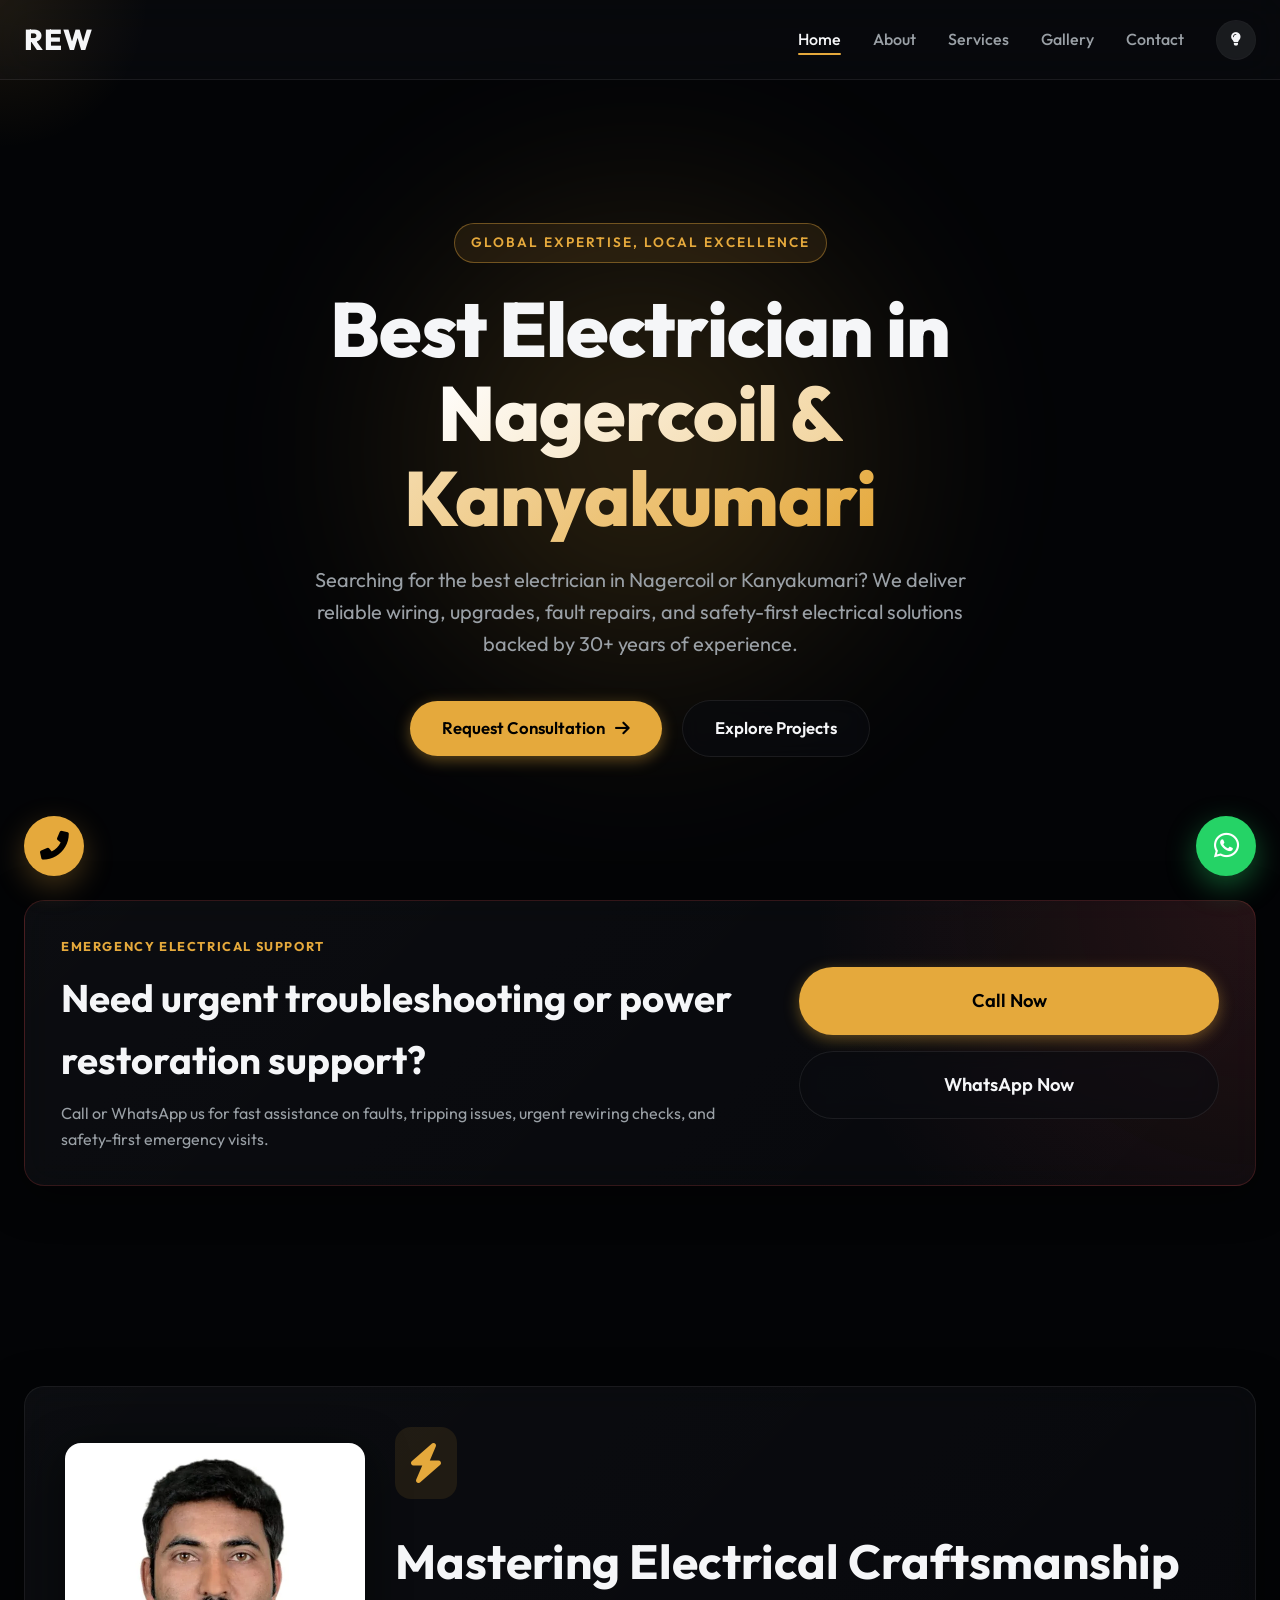
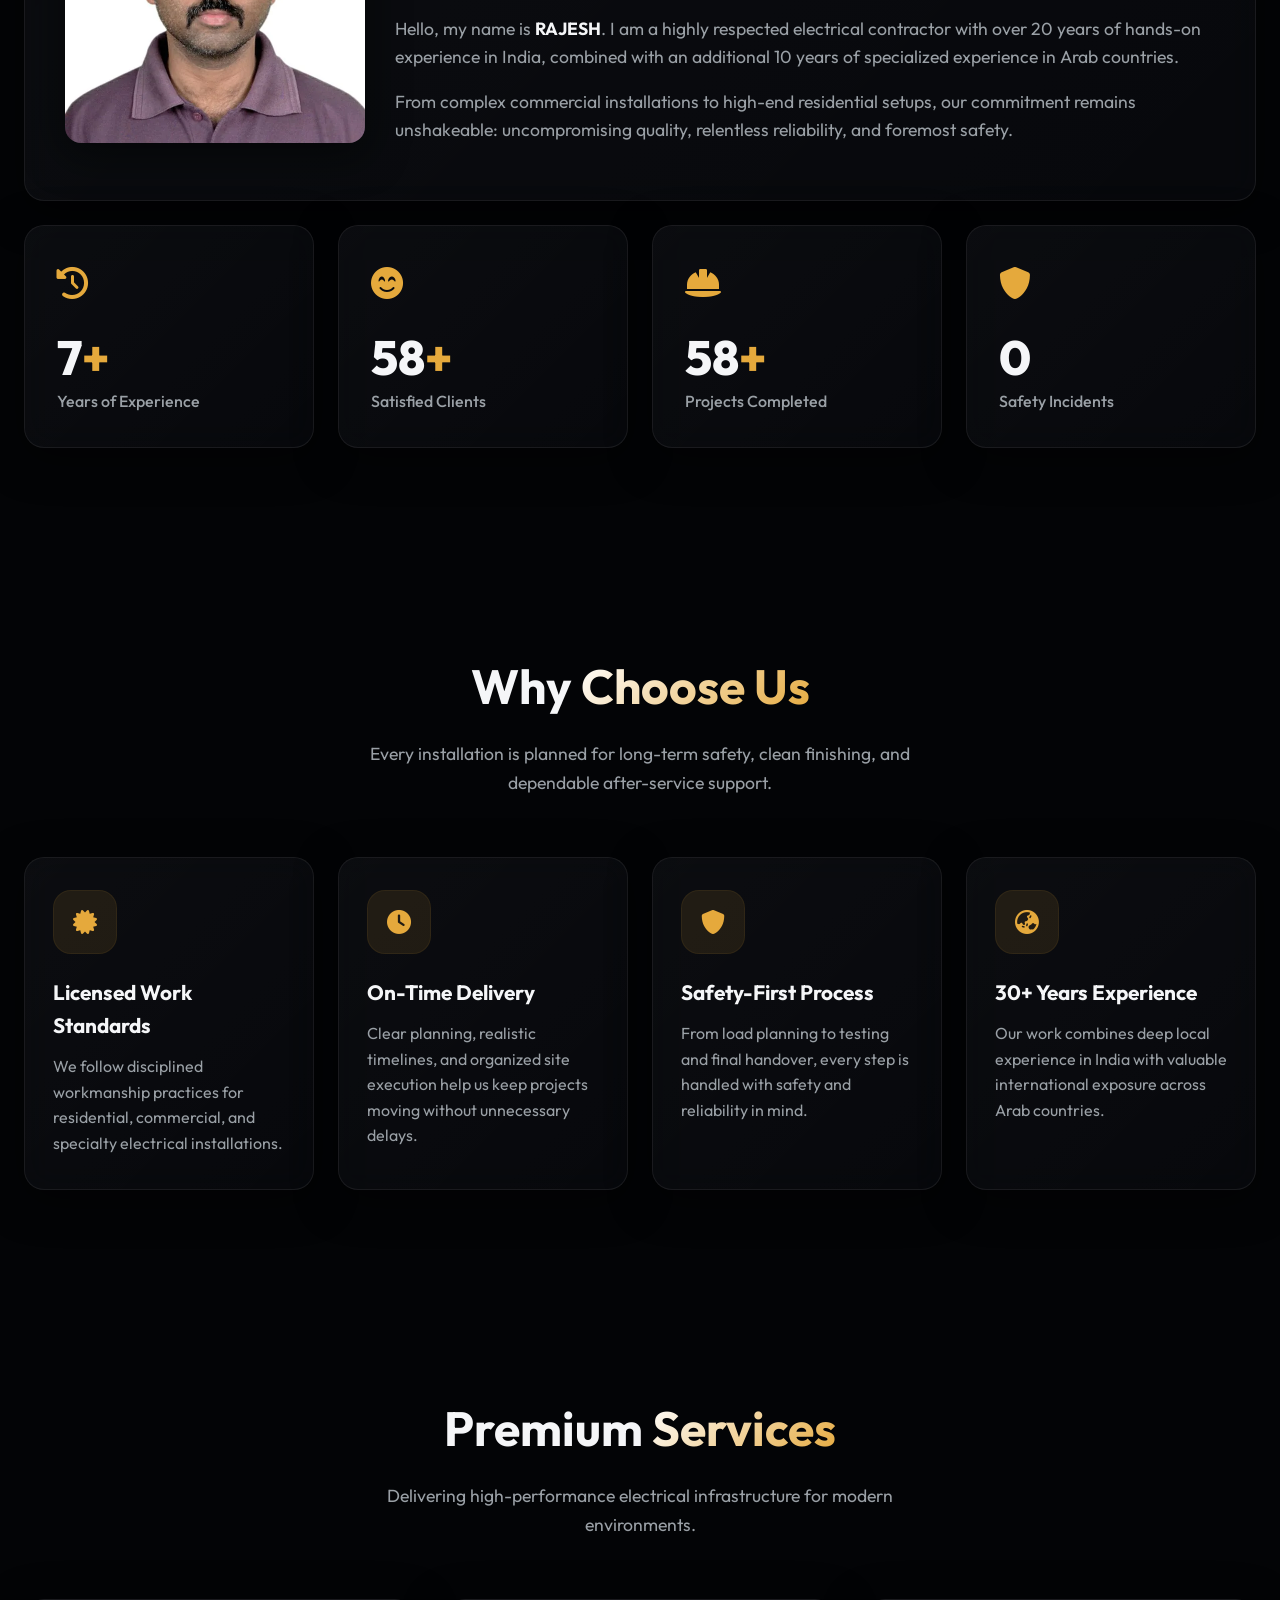
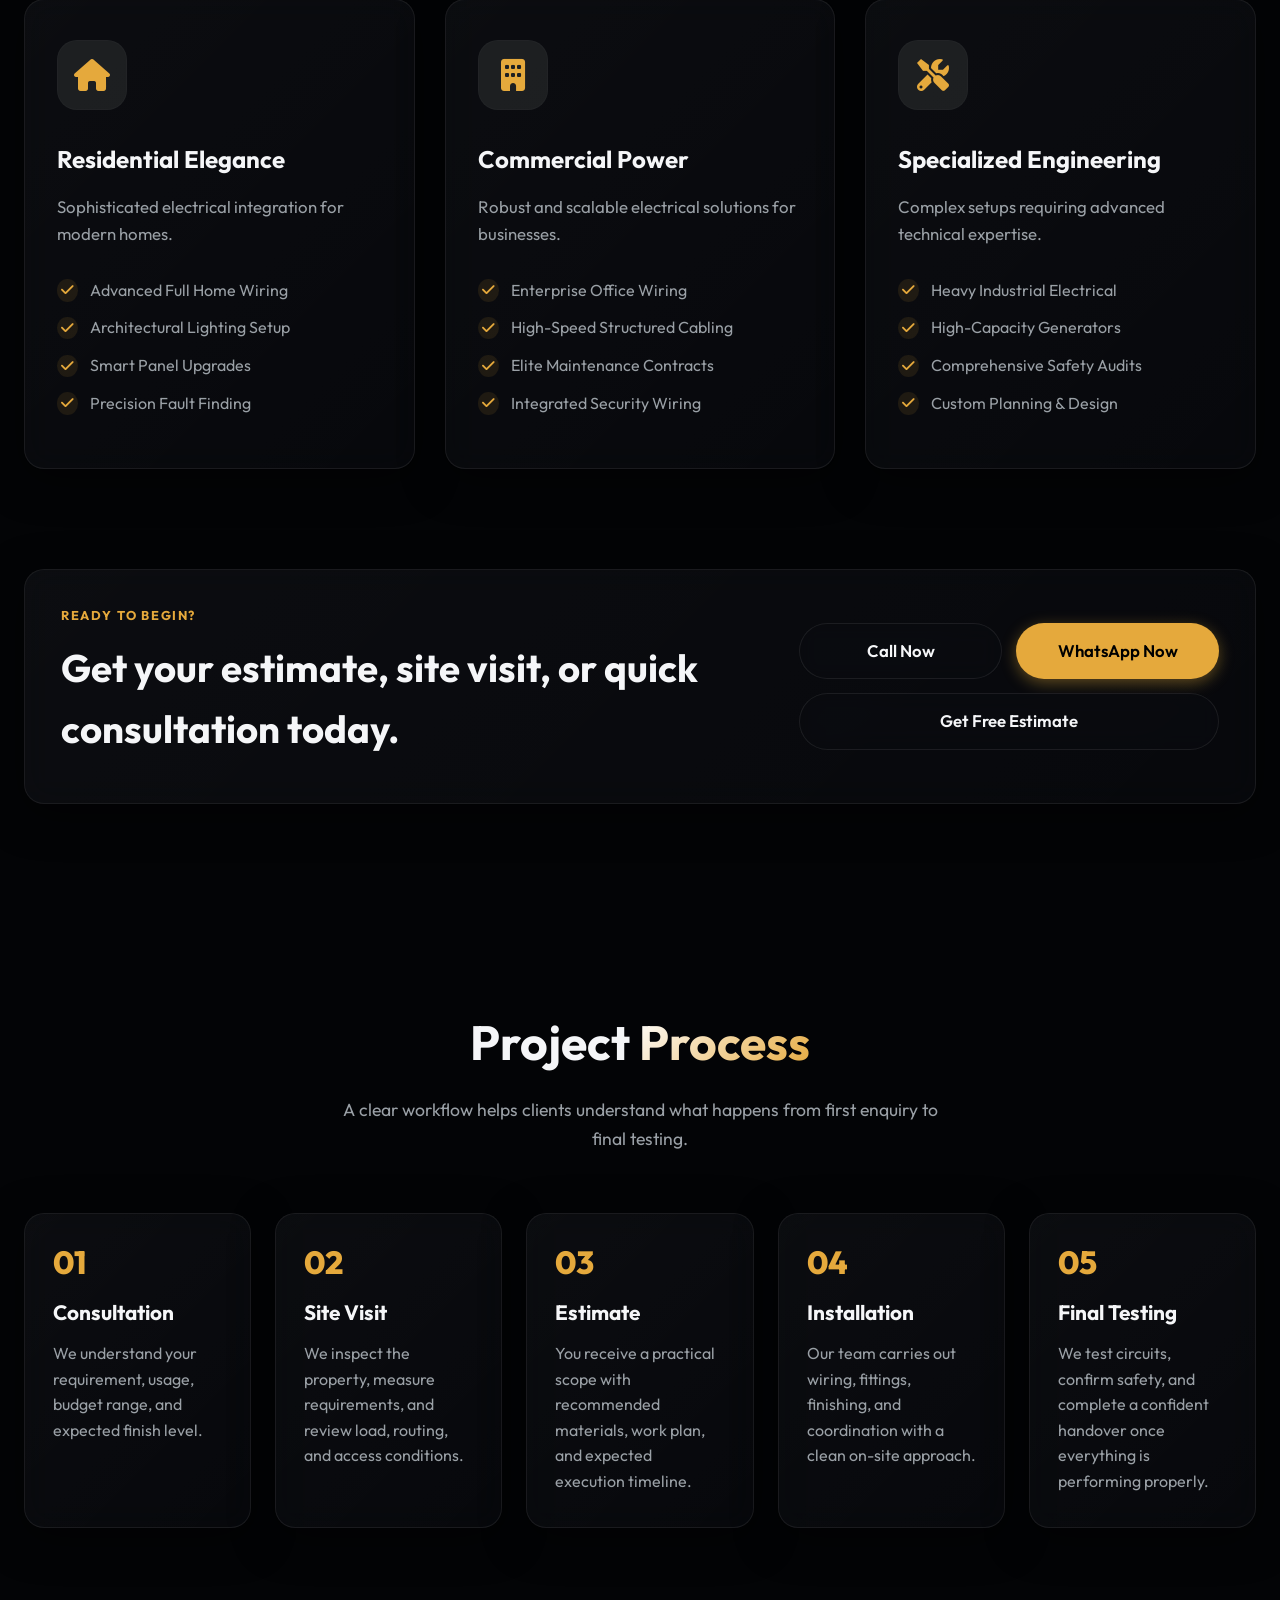
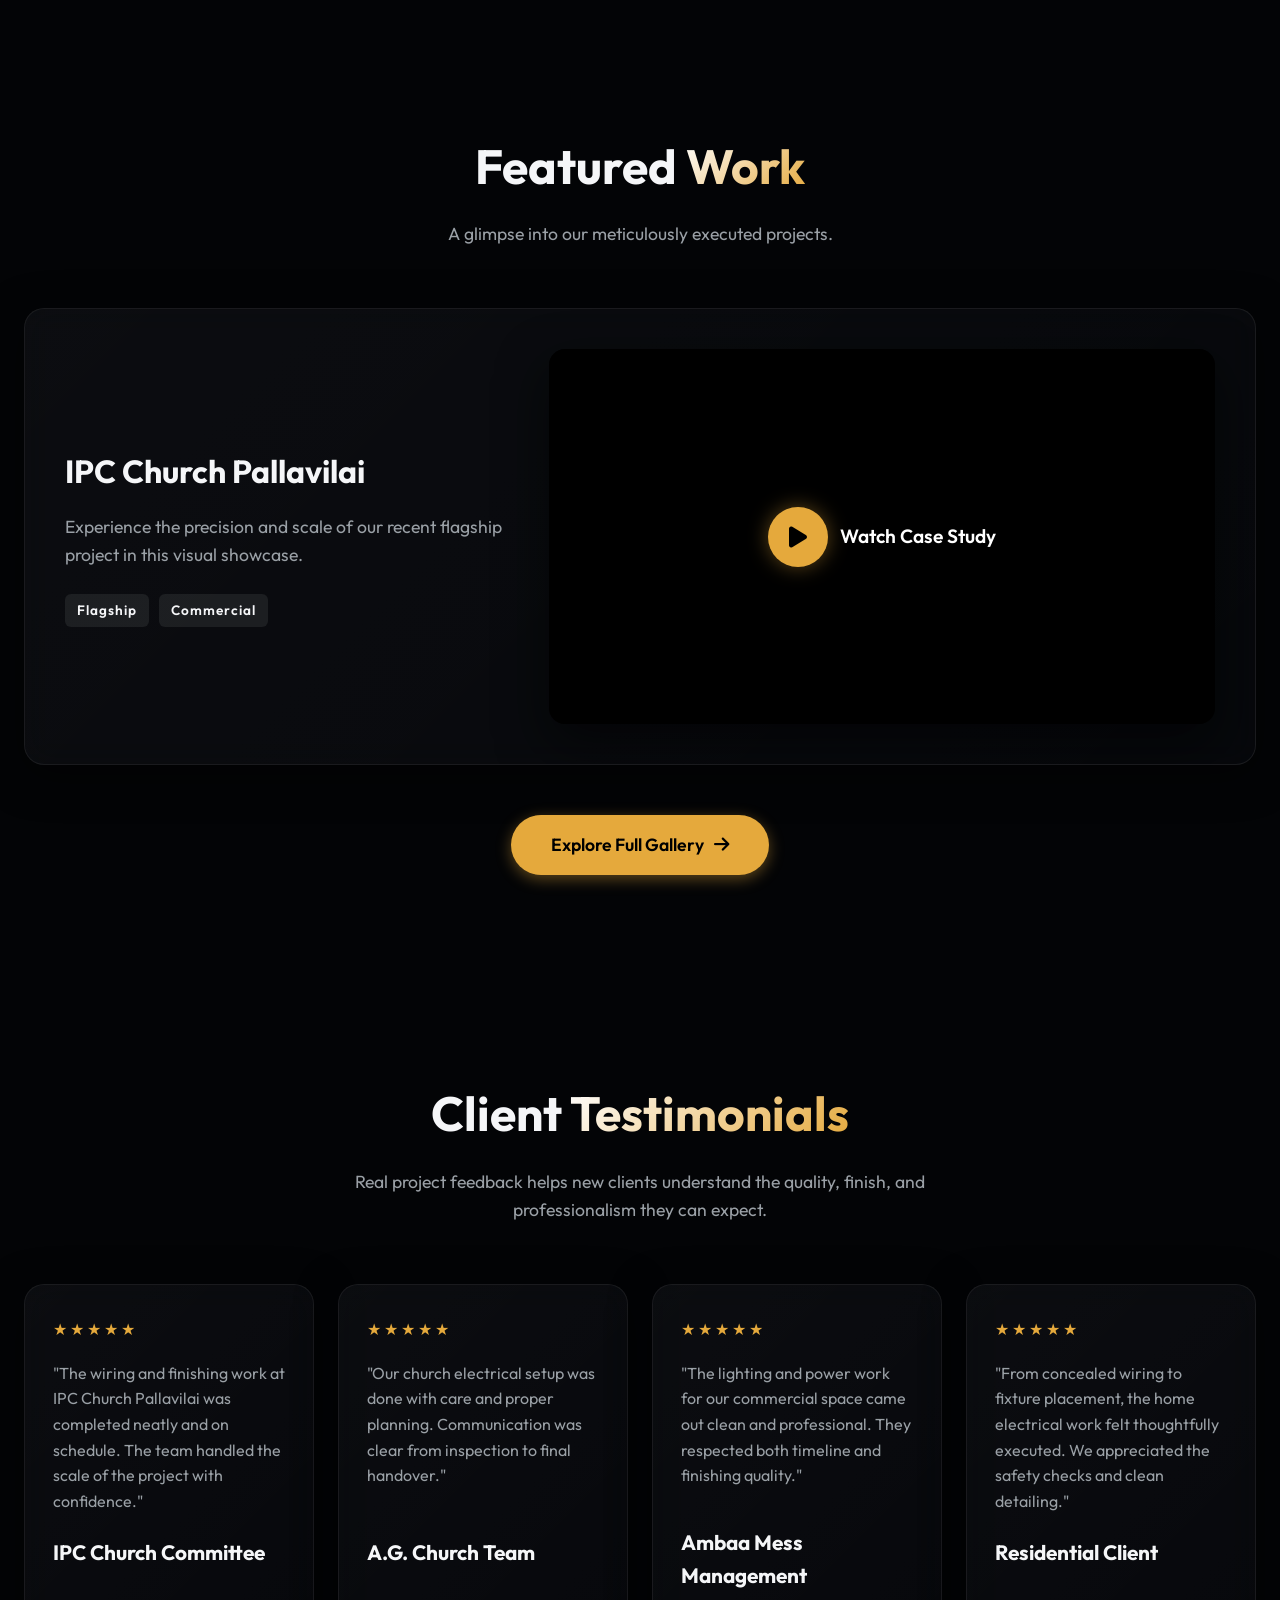
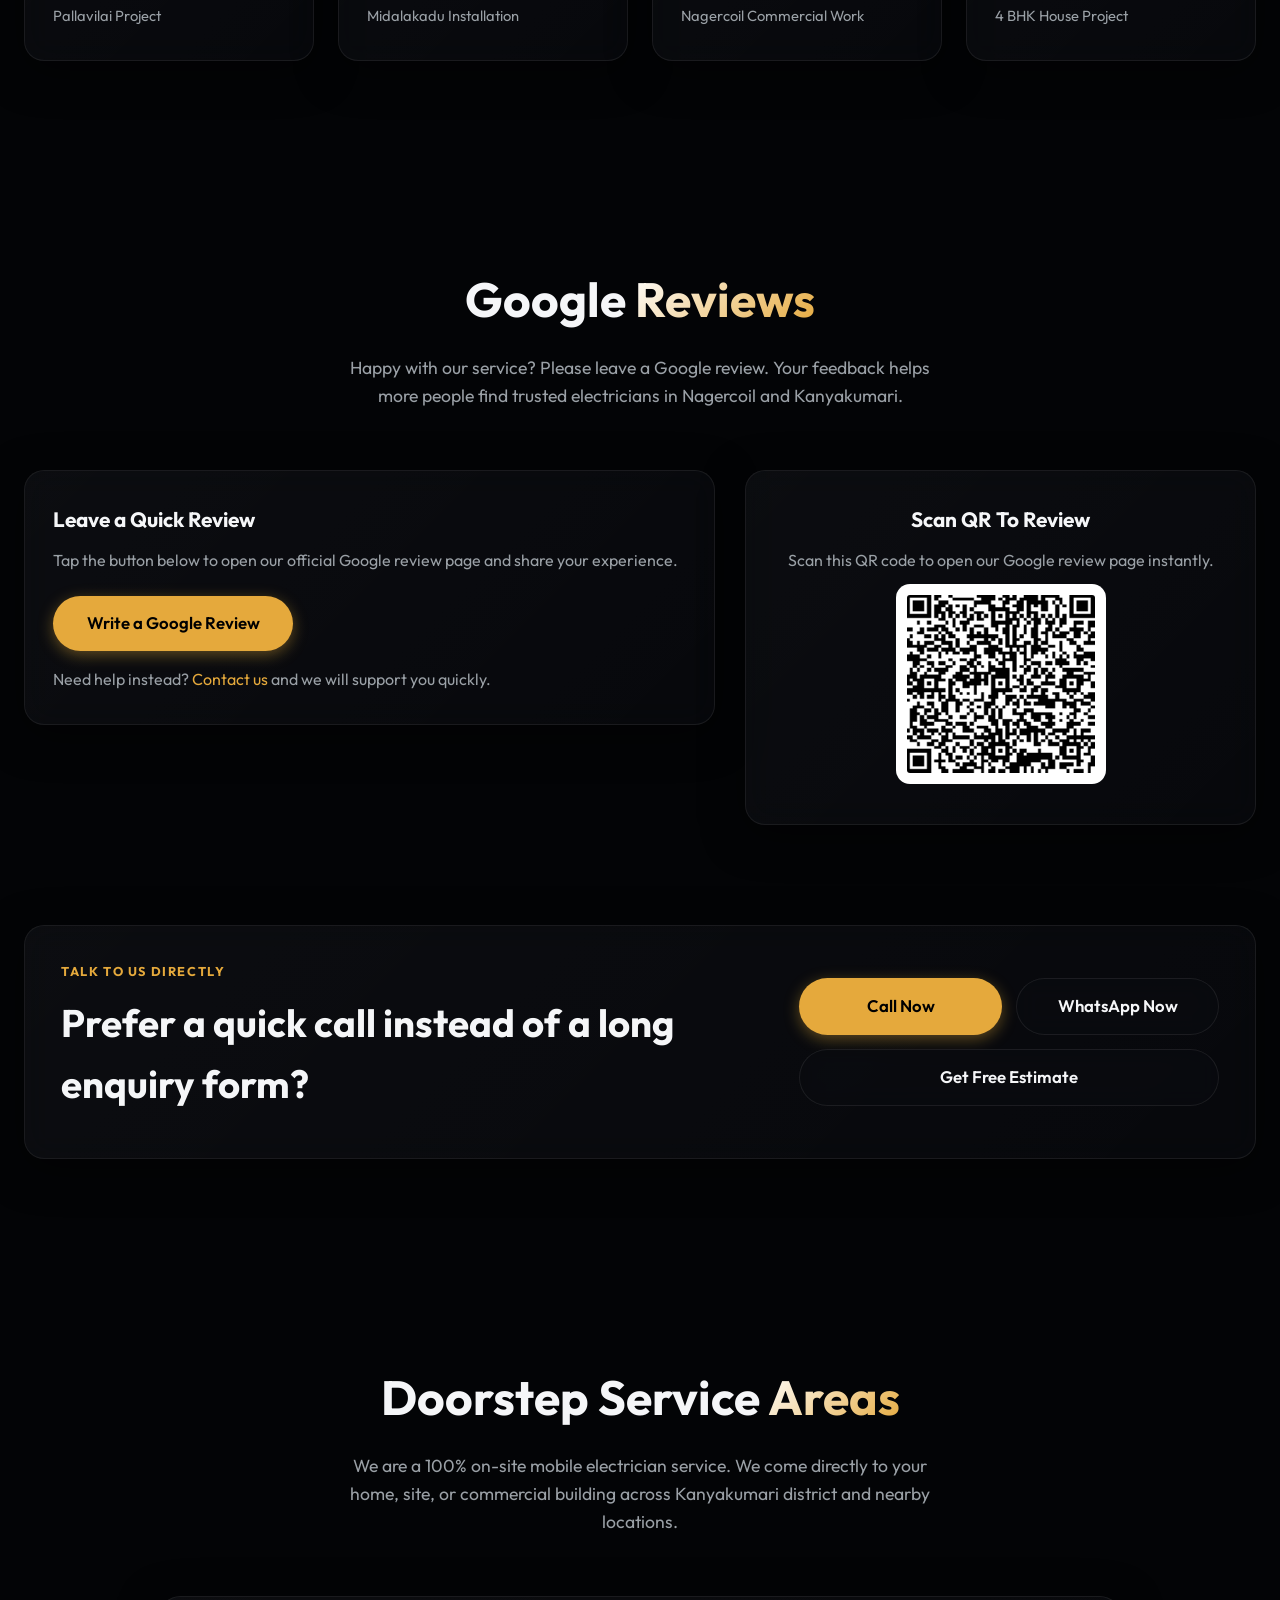
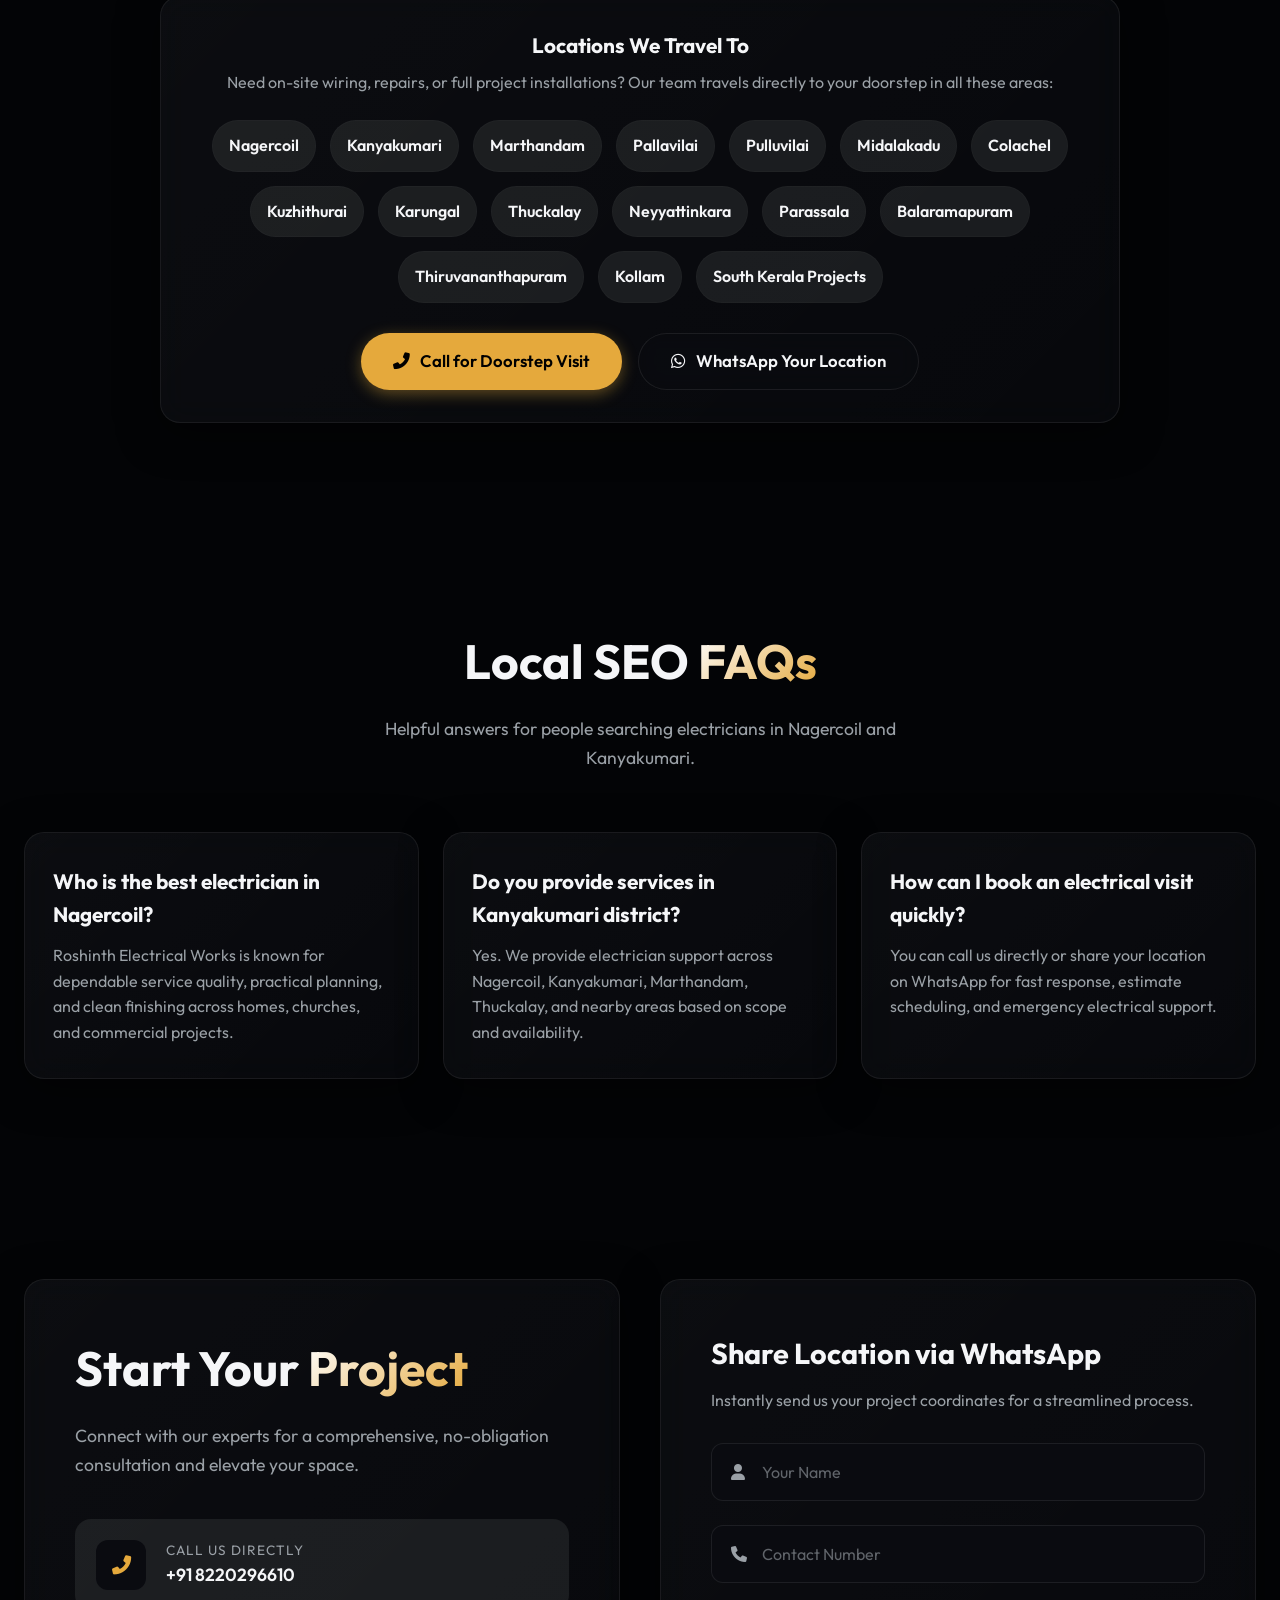
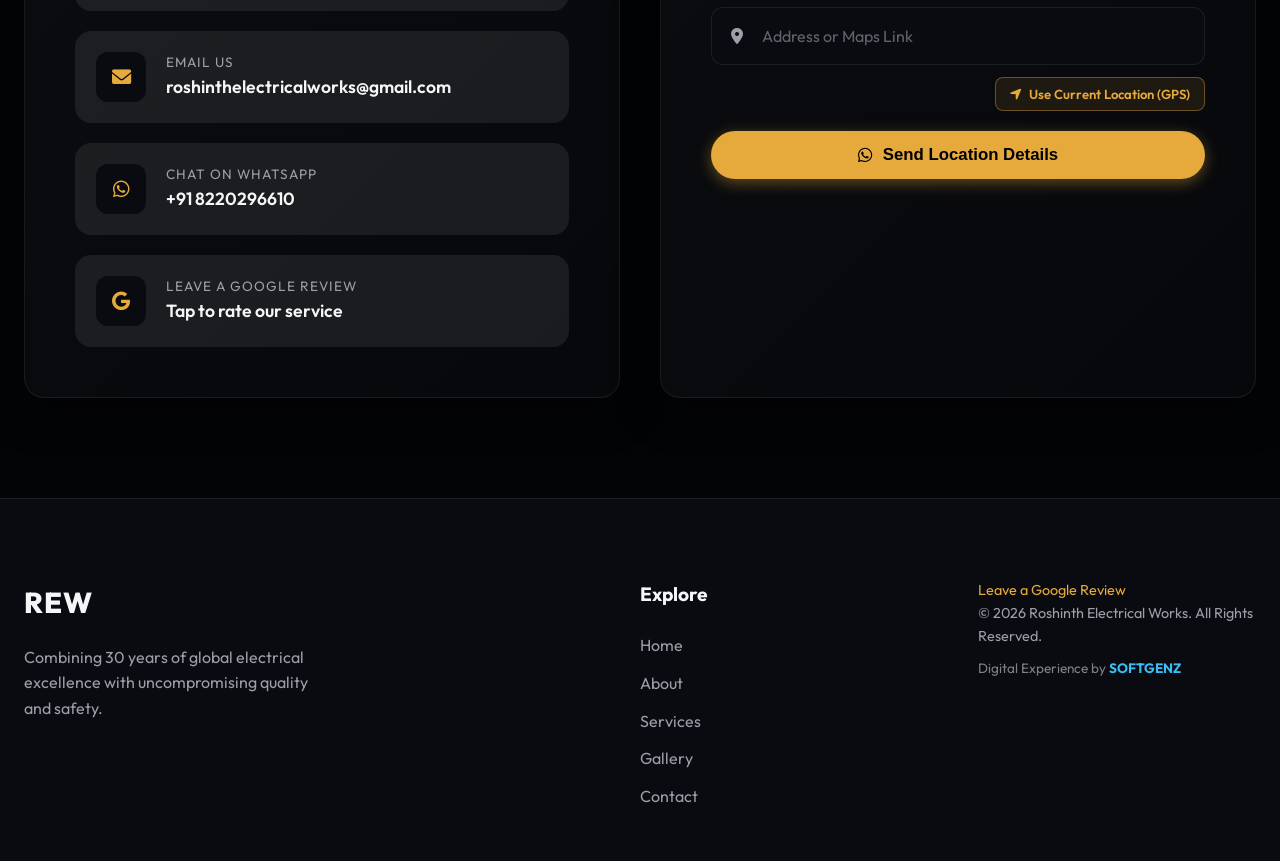
<file: index.html>
<!DOCTYPE html>
<html lang="en">
<head>
  <meta charset="UTF-8" />
  <meta name="viewport" content="width=device-width, initial-scale=1.0"/>
  <meta name="google-site-verification" content="YXXYnOgoB7W0EyFAYTcm0AwBGHahXwTYeTobdeNtHRw" />
  <meta name="description" content="Looking for the best electrician in Nagercoil or Kanyakumari? Roshinth Electrical Works provides residential and commercial wiring, fault finding, panel upgrades, and emergency electrical support." />
  <meta name="keywords" content="Best electrician in Nagercoil, Best electrician in Kanyakumari, Nagercoil electrical contractor, Kanyakumari electrician, Home wiring Nagercoil, Commercial electrical services Kanyakumari" />
  <meta name="author" content="Roshinth Electrical Works" />
  <meta name="geo.region" content="IN-TN" />
  <meta name="geo.placename" content="Vetturnimadam, Nagercoil, Kanyakumari" />
  <meta name="geo.position" content="8.1917;77.4208" />
  <meta name="ICBM" content="8.1917, 77.4208" />
  <meta property="og:title" content="Best Electrician in Nagercoil & Kanyakumari | Roshinth Electrical Works" />
  <meta property="og:description" content="Trusted local electrician for homes, shops, churches, and commercial buildings in Nagercoil and Kanyakumari district." />
  <meta property="og:type" content="website" />
  <meta property="og:locale" content="en_IN" />
  <meta property="og:url" content="https://roshinthelectricalworks.in/" />
  <meta property="og:image" content="https://roshinthelectricalworks.in/roshinth-electrical-works-logo-nagercoil.png" />
  <meta property="og:image:width" content="1200" />
  <meta property="og:image:height" content="630" />
  <meta property="og:image:alt" content="Roshinth Electrical Works Nagercoil" />
  <meta name="twitter:card" content="summary_large_image" />
  <meta name="twitter:title" content="Best Electrician in Nagercoil & Kanyakumari | Roshinth Electrical Works" />
  <meta name="twitter:description" content="30+ years of experience in electrical wiring, upgrades, and maintenance across Nagercoil and Kanyakumari." />
  <meta name="twitter:image" content="https://roshinthelectricalworks.in/roshinth-electrical-works-logo-nagercoil.png" />
  <meta name="robots" content="index, follow" />
  <link rel="canonical" href="https://roshinthelectricalworks.in/" />
  <link rel="manifest" href="site.webmanifest">
  <title>Best Electrician in Nagercoil & Kanyakumari | Roshinth Electrical Works</title>
  <link rel="stylesheet" href="style.css">
  <link rel="preconnect" href="https://fonts.googleapis.com">
  <link rel="preconnect" href="https://fonts.gstatic.com" crossorigin>
  <link href="https://fonts.googleapis.com/css2?family=Outfit:wght@300;400;500;600;700;800&display=swap" rel="stylesheet">
  <link rel="stylesheet" href="https://cdnjs.cloudflare.com/ajax/libs/font-awesome/6.0.0-beta3/css/all.min.css">
  <link rel="icon" href="favicon.ico">
  <!-- Google Analytics -->
  <script async src="https://www.googletagmanager.com/gtag/js?id=G-YS99Y9TJHQ"></script>
  <script>
    window.dataLayer = window.dataLayer || [];
    function gtag(){dataLayer.push(arguments);}
    gtag('js', new Date());
    gtag('config', 'G-YS99Y9TJHQ');
  </script>
  <script type="application/ld+json">
    {
      "@context": "https://schema.org",
      "@type": "Electrician",
      "name": "Roshinth Electrical Works",
      "image": "https://roshinthelectricalworks.in/roshinth-electrical-works-logo-nagercoil.png",
      "url": "https://roshinthelectricalworks.in/",
      "priceRange": "$$",
      "telephone": "+91-8220296610",
      "email": "roshinthelectricalworks@gmail.com",
      "description": "Best electrician services in Nagercoil and Kanyakumari for residential, commercial, and church electrical projects.",
      "address": {
        "@type": "PostalAddress",
        "streetAddress": "28A Sasi Compound, Church Street, Vetturnimadam",
        "addressLocality": "Nagercoil",
        "postalCode": "629003",
        "addressRegion": "Tamil Nadu",
        "addressCountry": "IN"
      },
      "geo": {
        "@type": "GeoCoordinates",
        "latitude": 8.1917,
        "longitude": 77.4208
      },
      "openingHoursSpecification": [
        {
          "@type": "OpeningHoursSpecification",
          "dayOfWeek": [
            "Monday",
            "Tuesday",
            "Wednesday",
            "Thursday",
            "Friday",
            "Saturday"
          ],
          "opens": "08:00",
          "closes": "21:00"
        }
      ],
      "areaServed": [
        "Nagercoil",
        "Kanyakumari",
        "Marthandam",
        "Pallavilai",
        "Pulluvilai",
        "Midalakadu",
        "Karungal",
        "Thuckalay",
        "Parassala",
        "Neyyattinkara",
        "Thiruvananthapuram",
        "South Kerala"
      ],
      "hasOfferCatalog": {
        "@type": "OfferCatalog",
        "name": "Electrical Services",
        "itemListElement": [
          {
            "@type": "Offer",
            "itemOffered": {
              "@type": "Service",
              "name": "Residential House Wiring & Renovations"
            }
          },
          {
            "@type": "Offer",
            "itemOffered": {
              "@type": "Service",
              "name": "Commercial Wiring & Power Distribution"
            }
          },
          {
            "@type": "Offer",
            "itemOffered": {
              "@type": "Service",
              "name": "Church, Auditorium & Event Architectural Lighting"
            }
          },
          {
            "@type": "Offer",
            "itemOffered": {
              "@type": "Service",
              "name": "Control Panel Dressing & DB Upgrades"
            }
          },
          {
            "@type": "Offer",
            "itemOffered": {
              "@type": "Service",
              "name": "Emergency Electrical Fault Finding & Safety Grounding"
            }
          }
        ]
      },
      "sameAs": [
        "https://wa.me/918220296610",
        "https://maps.google.com/?q=Roshinth+Electrical+Works+Nagercoil",
        "https://g.page/r/Cee1YrWdJH3REBM/review"
      ],
      "contactPoint": {
        "@type": "ContactPoint",
        "telephone": "+91-8220296610",
        "contactType": "customer service",
        "areaServed": ["Nagercoil", "Kanyakumari", "Tamil Nadu"],
        "availableLanguage": ["English", "Tamil"]
      }
    }
  </script>
  <script type="application/ld+json">
    {
      "@context": "https://schema.org",
      "@type": "FAQPage",
      "mainEntity": [
        {
          "@type": "Question",
          "name": "Who is the best electrician in Nagercoil?",
          "acceptedAnswer": {
            "@type": "Answer",
            "text": "Roshinth Electrical Works is a trusted choice for residential and commercial electrical work in Nagercoil, with 30+ years of experience and strong local project references."
          }
        },
        {
          "@type": "Question",
          "name": "Do you provide electrician services across Kanyakumari district?",
          "acceptedAnswer": {
            "@type": "Answer",
            "text": "Yes. We provide electrician services in Nagercoil, Kanyakumari, Marthandam, Thuckalay, and surrounding locations based on project scope and urgency."
          }
        },
        {
          "@type": "Question",
          "name": "Do you handle urgent electrical fault repairs?",
          "acceptedAnswer": {
            "@type": "Answer",
            "text": "Yes. Call or WhatsApp us for urgent fault finding, tripping issues, rewiring checks, and electrical safety support."
          }
        }
      ]
    }
  </script>
</head>
<body class="dark-mode">

  <!-- Custom Cursor -->
  <div class="cursor-glow"></div>

  <!-- Header with Glassmorphism -->
  <header class="glass-header">
    <div class="container header-inner">
      <a href="#" class="logo">REW</a>
      <button id="menu-toggle" aria-label="Open menu"><i class="fas fa-bars"></i></button>
      <nav id="main-nav">
        <ul>
          <li><a href="#hero">Home</a></li>
          <li><a href="#about">About</a></li>
          <li><a href="#services">Services</a></li>
          <li><a href="gallery.html">Gallery</a></li>
          <li><a href="#contact">Contact</a></li>
        </ul>
        <button id="theme-toggle" aria-label="Toggle Theme">
          <i class="fas fa-lightbulb"></i>
        </button>
      </nav>
    </div>
  </header>

  <!-- Cinematic Hero -->
  <section id="hero">
    <div class="hero-bg-glow"></div>
    <div class="container hero-content">
      <div class="hero-badge reveal-up">Global Expertise, Local Excellence</div>
      <h1 class="hero-title reveal-up delay-1">Best Electrician in <span class="text-gradient">Nagercoil & Kanyakumari</span></h1>
      <p class="hero-subtitle reveal-up delay-2">Searching for the best electrician in Nagercoil or Kanyakumari? We deliver reliable wiring, upgrades, fault repairs, and safety-first electrical solutions backed by 30+ years of experience.</p>
      <div class="hero-actions reveal-up delay-3">
        <a href="#contact" class="btn btn-primary glow-btn">Request Consultation <i class="fas fa-arrow-right"></i></a>
        <a href="gallery.html" class="btn btn-secondary glass-btn">Explore Projects</a>
      </div>
    </div>
  </section>

  <section class="section-padding emergency-strip">
    <div class="container">
      <div class="emergency-banner glass-card reveal-up">
        <div>
          <span class="eyebrow">Emergency Electrical Support</span>
          <h2>Need urgent troubleshooting or power restoration support?</h2>
          <p>Call or WhatsApp us for fast assistance on faults, tripping issues, urgent rewiring checks, and safety-first emergency visits.</p>
        </div>
        <div class="cta-group">
          <a href="tel:8220296610" class="btn btn-primary glow-btn">Call Now</a>
          <a href="https://wa.me/918220296610" target="_blank" class="btn btn-secondary glass-btn">WhatsApp Now</a>
        </div>
      </div>
    </div>
  </section>

  <!-- About & Milestones (Bento Layout) -->
  <section id="about" class="section-padding">
    <div class="container">
      <div class="bento-grid">
        <!-- About Box -->
        <div class="bento-item about-box reveal-scale glass-card">
          <div class="about-image">
            <picture>
              <source srcset="rajesh-electrician-nagercoil-kanyakumari.webp" type="image/webp">
              <img src="rajesh-electrician-nagercoil-kanyakumari.jpg" alt="Rajesh - Electrical Contractor Nagercoil Kanyakumari" width="400" height="400" loading="lazy" />
            </picture>
          </div>
          <div class="about-text">
            <div class="box-icon"><i class="fas fa-bolt"></i></div>
            <h2 class="section-title">Mastering Electrical Craftsmanship</h2>
            <p>Hello, my name is <strong>RAJESH</strong>. I am a highly respected electrical contractor with over 20 years of hands-on experience in India, combined with an additional 10 years of specialized experience in Arab countries.</p>
            <p>From complex commercial installations to high-end residential setups, our commitment remains unshakeable: uncompromising quality, relentless reliability, and foremost safety.</p>
          </div>
        </div>
        
        <!-- Stats Boxes -->
        <div class="bento-item stat-box reveal-scale delay-1 glass-card">
          <div class="stat-icon"><i class="fas fa-history"></i></div>
          <div class="stat-content">
            <div class="stat-number" data-target="30"><span class="count">0</span><span class="plus">+</span></div>
            <div class="stat-label">Years of Experience</div>
          </div>
        </div>
        
        <div class="bento-item stat-box reveal-scale delay-2 glass-card">
          <div class="stat-icon"><i class="fas fa-smile-beam"></i></div>
          <div class="stat-content">
            <div class="stat-number" data-target="250"><span class="count">0</span><span class="plus">+</span></div>
            <div class="stat-label">Satisfied Clients</div>
          </div>
        </div>
        
        <div class="bento-item stat-box reveal-scale delay-3 glass-card">
          <div class="stat-icon"><i class="fas fa-hard-hat"></i></div>
          <div class="stat-content">
            <div class="stat-number" data-target="250"><span class="count">0</span><span class="plus">+</span></div>
            <div class="stat-label">Projects Completed</div>
          </div>
        </div>

        <div class="bento-item stat-box reveal-scale delay-4 glass-card">
          <div class="stat-icon"><i class="fas fa-shield-alt"></i></div>
          <div class="stat-content">
            <div class="stat-number" data-target="0"><span class="count">0</span></div>
            <div class="stat-label">Safety Incidents</div>
          </div>
        </div>
      </div>
    </div>
  </section>

  <section id="why-choose-us" class="section-padding">
    <div class="container">
      <div class="section-header reveal-up">
        <h2 class="section-title">Why <span class="text-gradient">Choose Us</span></h2>
        <p class="section-subtitle">Every installation is planned for long-term safety, clean finishing, and dependable after-service support.</p>
      </div>
      <div class="trust-grid">
        <div class="trust-card glass-card reveal-up delay-1">
          <div class="trust-icon"><i class="fas fa-certificate"></i></div>
          <h3>Licensed Work Standards</h3>
          <p>We follow disciplined workmanship practices for residential, commercial, and specialty electrical installations.</p>
        </div>
        <div class="trust-card glass-card reveal-up delay-2">
          <div class="trust-icon"><i class="fas fa-clock"></i></div>
          <h3>On-Time Delivery</h3>
          <p>Clear planning, realistic timelines, and organized site execution help us keep projects moving without unnecessary delays.</p>
        </div>
        <div class="trust-card glass-card reveal-up delay-3">
          <div class="trust-icon"><i class="fas fa-shield-alt"></i></div>
          <h3>Safety-First Process</h3>
          <p>From load planning to testing and final handover, every step is handled with safety and reliability in mind.</p>
        </div>
        <div class="trust-card glass-card reveal-up delay-4">
          <div class="trust-icon"><i class="fas fa-globe-asia"></i></div>
          <h3>30+ Years Experience</h3>
          <p>Our work combines deep local experience in India with valuable international exposure across Arab countries.</p>
        </div>
      </div>
    </div>
  </section>

  <!-- Services Grid -->
  <section id="services" class="section-padding">
    <div class="container">
      <div class="section-header reveal-up">
        <h2 class="section-title">Premium <span class="text-gradient">Services</span></h2>
        <p class="section-subtitle">Delivering high-performance electrical infrastructure for modern environments.</p>
      </div>
      
      <div class="services-track">
        <div class="service-card glass-card reveal-up delay-1">
          <div class="service-icon-wrapper">
             <i class="fas fa-home"></i>
          </div>
          <h3>Residential Elegance</h3>
          <p>Sophisticated electrical integration for modern homes.</p>
          <ul class="service-features">
            <li><i class="fas fa-check"></i> Advanced Full Home Wiring</li>
            <li><i class="fas fa-check"></i> Architectural Lighting Setup</li>
            <li><i class="fas fa-check"></i> Smart Panel Upgrades</li>
            <li><i class="fas fa-check"></i> Precision Fault Finding</li>
          </ul>
        </div>
        
        <div class="service-card glass-card reveal-up delay-2">
          <div class="service-icon-wrapper">
             <i class="fas fa-building"></i>
          </div>
          <h3>Commercial Power</h3>
          <p>Robust and scalable electrical solutions for businesses.</p>
          <ul class="service-features">
            <li><i class="fas fa-check"></i> Enterprise Office Wiring</li>
            <li><i class="fas fa-check"></i> High-Speed Structured Cabling</li>
            <li><i class="fas fa-check"></i> Elite Maintenance Contracts</li>
            <li><i class="fas fa-check"></i> Integrated Security Wiring</li>
          </ul>
        </div>
        
        <div class="service-card glass-card reveal-up delay-3">
          <div class="service-icon-wrapper">
             <i class="fas fa-tools"></i>
          </div>
          <h3>Specialized Engineering</h3>
          <p>Complex setups requiring advanced technical expertise.</p>
          <ul class="service-features">
            <li><i class="fas fa-check"></i> Heavy Industrial Electrical</li>
            <li><i class="fas fa-check"></i> High-Capacity Generators</li>
            <li><i class="fas fa-check"></i> Comprehensive Safety Audits</li>
            <li><i class="fas fa-check"></i> Custom Planning & Design</li>
          </ul>
        </div>
      </div>
    </div>
  </section>

  <section class="section-padding cta-strip-wrap">
    <div class="container">
      <div class="cta-strip glass-card reveal-up">
        <div>
          <span class="eyebrow">Ready To Begin?</span>
          <h2>Get your estimate, site visit, or quick consultation today.</h2>
        </div>
        <div class="cta-group">
          <a href="tel:8220296610" class="btn btn-secondary glass-btn">Call Now</a>
          <a href="https://wa.me/918220296610" target="_blank" class="btn btn-primary glow-btn">WhatsApp Now</a>
          <a href="#contact" class="btn btn-secondary glass-btn">Get Free Estimate</a>
        </div>
      </div>
    </div>
  </section>

  <section id="process" class="section-padding">
    <div class="container">
      <div class="section-header reveal-up">
        <h2 class="section-title">Project <span class="text-gradient">Process</span></h2>
        <p class="section-subtitle">A clear workflow helps clients understand what happens from first enquiry to final testing.</p>
      </div>
      <div class="process-grid">
        <div class="process-step glass-card reveal-up delay-1">
          <span class="process-count">01</span>
          <h3>Consultation</h3>
          <p>We understand your requirement, usage, budget range, and expected finish level.</p>
        </div>
        <div class="process-step glass-card reveal-up delay-2">
          <span class="process-count">02</span>
          <h3>Site Visit</h3>
          <p>We inspect the property, measure requirements, and review load, routing, and access conditions.</p>
        </div>
        <div class="process-step glass-card reveal-up delay-3">
          <span class="process-count">03</span>
          <h3>Estimate</h3>
          <p>You receive a practical scope with recommended materials, work plan, and expected execution timeline.</p>
        </div>
        <div class="process-step glass-card reveal-up delay-4">
          <span class="process-count">04</span>
          <h3>Installation</h3>
          <p>Our team carries out wiring, fittings, finishing, and coordination with a clean on-site approach.</p>
        </div>
        <div class="process-step glass-card reveal-up">
          <span class="process-count">05</span>
          <h3>Final Testing</h3>
          <p>We test circuits, confirm safety, and complete a confident handover once everything is performing properly.</p>
        </div>
      </div>
    </div>
  </section>

  <!-- Gallery / Projects -->
  <section id="gallery" class="section-padding">
    <div class="container">
      <div class="section-header reveal-up">
        <h2 class="section-title">Featured <span class="text-gradient">Work</span></h2>
        <p class="section-subtitle">A glimpse into our meticulously executed projects.</p>
      </div>

      <div class="video-bento glass-card reveal-up delay-1">
        <div class="video-info">
            <h3>IPC Church Pallavilai</h3>
            <p>Experience the precision and scale of our recent flagship project in this visual showcase.</p>
            <div class="video-badges">
                <span class="badge">Flagship</span>
                <span class="badge">Commercial</span>
            </div>
        </div>
        <div class="video-wrapper">
            <div class="video-overlay"><i class="fas fa-play"></i> Watch Case Study</div>
            <iframe
                id="main-video"
                class="project-video-iframe"
                src="https://www.youtube.com/embed/dfPAnbIDc2I?autoplay=1&mute=1&playsinline=1&rel=0&modestbranding=1&loop=1&playlist=dfPAnbIDc2I&controls=1"
                frameborder="0"
                loading="lazy"
                allow="accelerometer; autoplay; clipboard-write; encrypted-media; gyroscope; picture-in-picture"
                allowfullscreen
                title="IPC Church Pallavilai Project Video"
            ></iframe>
        </div>
      </div>

      <div class="text-center mt-4 reveal-up delay-2" style="text-align: center; margin-top: 50px;">
        <a href="gallery.html" class="btn btn-primary glow-btn" style="padding: 16px 40px; font-size: 1.1rem;">Explore Full Gallery <i class="fas fa-arrow-right"></i></a>
      </div>
    </div>
  </section>

  <section id="testimonials" class="section-padding">
    <div class="container">
      <div class="section-header reveal-up">
        <h2 class="section-title">Client <span class="text-gradient">Testimonials</span></h2>
        <p class="section-subtitle">Real project feedback helps new clients understand the quality, finish, and professionalism they can expect.</p>
      </div>
      <div class="testimonial-grid">
        <article class="testimonial-card glass-card reveal-up delay-1">
          <div class="rating">★★★★★</div>
          <p>"The wiring and finishing work at IPC Church Pallavilai was completed neatly and on schedule. The team handled the scale of the project with confidence."</p>
          <h3>IPC Church Committee</h3>
          <span>Pallavilai Project</span>
        </article>
        <article class="testimonial-card glass-card reveal-up delay-2">
          <div class="rating">★★★★★</div>
          <p>"Our church electrical setup was done with care and proper planning. Communication was clear from inspection to final handover."</p>
          <h3>A.G. Church Team</h3>
          <span>Midalakadu Installation</span>
        </article>
        <article class="testimonial-card glass-card reveal-up delay-3">
          <div class="rating">★★★★★</div>
          <p>"The lighting and power work for our commercial space came out clean and professional. They respected both timeline and finishing quality."</p>
          <h3>Ambaa Mess Management</h3>
          <span>Nagercoil Commercial Work</span>
        </article>
        <article class="testimonial-card glass-card reveal-up delay-4">
          <div class="rating">★★★★★</div>
          <p>"From concealed wiring to fixture placement, the home electrical work felt thoughtfully executed. We appreciated the safety checks and clean detailing."</p>
          <h3>Residential Client</h3>
          <span>4 BHK House Project</span>
        </article>
      </div>
    </div>
  </section>

  <section id="google-reviews" class="section-padding">
    <div class="container">
      <div class="section-header reveal-up">
        <h2 class="section-title">Google <span class="text-gradient">Reviews</span></h2>
        <p class="section-subtitle">Happy with our service? Please leave a Google review. Your feedback helps more people find trusted electricians in Nagercoil and Kanyakumari.</p>
      </div>
      <div class="areas-layout review-layout">
        <article class="areas-panel glass-card reveal-left review-copy-card">
          <h3>Leave a Quick Review</h3>
          <p>Tap the button below to open our official Google review page and share your experience.</p>
          <div class="review-actions">
            <a href="https://g.page/r/Cee1YrWdJH3REBM/review" target="_blank" rel="noopener noreferrer" class="btn btn-primary glow-btn">Write a Google Review</a>
          </div>
          <p class="review-help-text">Need help instead? <a href="#contact">Contact us</a> and we will support you quickly.</p>
        </article>
        <article class="areas-panel glass-card reveal-right delay-1 review-qr-card">
          <h3>Scan QR To Review</h3>
          <p>Scan this QR code to open our Google review page instantly.</p>
          <img src="roshinth-electrical-works-google-review-qr.png" alt="Google review QR code for Roshinth Electrical Works Nagercoil Kanyakumari" width="200" height="200" loading="lazy" class="review-qr-image" />
        </article>
      </div>
    </div>
  </section>

  <section class="section-padding cta-strip-wrap">
    <div class="container">
      <div class="cta-strip glass-card reveal-up">
        <div>
          <span class="eyebrow">Talk To Us Directly</span>
          <h2>Prefer a quick call instead of a long enquiry form?</h2>
        </div>
        <div class="cta-group">
          <a href="tel:8220296610" class="btn btn-primary glow-btn">Call Now</a>
          <a href="https://wa.me/918220296610" target="_blank" class="btn btn-secondary glass-btn">WhatsApp Now</a>
          <a href="#contact" class="btn btn-secondary glass-btn">Get Free Estimate</a>
        </div>
      </div>
    </div>
  </section>

  <section id="service-areas" class="section-padding">
    <div class="container">
      <div class="section-header reveal-up">
        <h2 class="section-title">Doorstep Service <span class="text-gradient">Areas</span></h2>
        <p class="section-subtitle">We are a 100% on-site mobile electrician service. We come directly to your home, site, or commercial building across Kanyakumari district and nearby locations.</p>
      </div>
      <div class="areas-panel glass-card reveal-up" style="max-width: 960px; margin: 0 auto; text-align: center;">
        <h3 style="margin-bottom: 8px;">Locations We Travel To</h3>
        <p style="margin-bottom: 24px;">Need on-site wiring, repairs, or full project installations? Our team travels directly to your doorstep in all these areas:</p>
        <div class="areas-list" style="justify-content: center;">
          <span>Nagercoil</span>
          <span>Kanyakumari</span>
          <span>Marthandam</span>
          <span>Pallavilai</span>
          <span>Pulluvilai</span>
          <span>Midalakadu</span>
          <span>Colachel</span>
          <span>Kuzhithurai</span>
          <span>Karungal</span>
          <span>Thuckalay</span>
          <span>Neyyattinkara</span>
          <span>Parassala</span>
          <span>Balaramapuram</span>
          <span>Thiruvananthapuram</span>
          <span>Kollam</span>
          <span>South Kerala Projects</span>
        </div>
        <div style="margin-top: 30px; display: flex; justify-content: center; gap: 16px; flex-wrap: wrap;">
          <a href="tel:8220296610" class="btn btn-primary glow-btn"><i class="fas fa-phone-alt"></i> Call for Doorstep Visit</a>
          <a href="https://wa.me/918220296610" target="_blank" class="btn btn-secondary glass-btn"><i class="fab fa-whatsapp"></i> WhatsApp Your Location</a>
        </div>
      </div>
    </div>
  </section>

  <section id="faq" class="section-padding">
    <div class="container">
      <div class="section-header reveal-up">
        <h2 class="section-title">Local SEO <span class="text-gradient">FAQs</span></h2>
        <p class="section-subtitle">Helpful answers for people searching electricians in Nagercoil and Kanyakumari.</p>
      </div>
      <div class="faq-grid">
        <article class="trust-card glass-card reveal-up delay-1">
          <h3>Who is the best electrician in Nagercoil?</h3>
          <p>Roshinth Electrical Works is known for dependable service quality, practical planning, and clean finishing across homes, churches, and commercial projects.</p>
        </article>
        <article class="trust-card glass-card reveal-up delay-2">
          <h3>Do you provide services in Kanyakumari district?</h3>
          <p>Yes. We provide electrician support across Nagercoil, Kanyakumari, Marthandam, Thuckalay, and nearby areas based on scope and availability.</p>
        </article>
        <article class="trust-card glass-card reveal-up delay-3">
          <h3>How can I book an electrical visit quickly?</h3>
          <p>You can call us directly or share your location on WhatsApp for fast response, estimate scheduling, and emergency electrical support.</p>
        </article>
      </div>
    </div>
  </section>

  <!-- Contact Section -->
  <section id="contact" class="section-padding">
    <div class="container">
      <div class="contact-grid">
        <div class="contact-info reveal-left glass-card">
          <h2 class="section-title">Start Your <span class="text-gradient">Project</span></h2>
          <p class="section-subtitle">Connect with our experts for a comprehensive, no-obligation consultation and elevate your space.</p>
          
          <div class="contact-methods">
            <a href="tel:8220296610" class="contact-method-item">
              <div class="cm-icon"><i class="fas fa-phone-alt"></i></div>
              <div class="cm-details">
                <span class="cm-label">Call Us Directly</span>
                <span class="cm-value">+91 8220296610</span>
              </div>
            </a>
            <a href="mailto:roshinthelectricalworks@gmail.com" class="contact-method-item">
              <div class="cm-icon">
                <i class="fas fa-envelope"></i>
              </div>
              <div class="cm-details">
                <span class="cm-label">Email Us</span>
                <span class="cm-value">roshinthelectricalworks@gmail.com</span>
              </div>
            </a>
            <a href="https://wa.me/918220296610" target="_blank" class="contact-method-item">
              <div class="cm-icon"><i class="fab fa-whatsapp"></i></div>
              <div class="cm-details">
                <span class="cm-label">Chat on WhatsApp</span>
                <span class="cm-value">+91 8220296610</span>
              </div>
            </a>
            <a href="https://g.page/r/Cee1YrWdJH3REBM/review" target="_blank" rel="noopener noreferrer" class="contact-method-item">
              <div class="cm-icon"><i class="fab fa-google"></i></div>
              <div class="cm-details">
                <span class="cm-label">Leave a Google Review</span>
                <span class="cm-value">Tap to rate our service</span>
              </div>
            </a>
          </div>
        </div>

        <div class="contact-form-wrapper glass-card reveal-right delay-1">
          <h3>Share Location via WhatsApp</h3>
          <p>Instantly send us your project coordinates for a streamlined process.</p>
          <div class="premium-form">
            <div class="input-group">
              <i class="fas fa-user"></i>
              <input type="text" id="userName" placeholder="Your Name" autocomplete="off">
              <div class="input-highlight"></div>
            </div>
            <div class="input-group">
              <i class="fas fa-phone"></i>
              <input type="text" id="userPhone" placeholder="Contact Number" autocomplete="off">
              <div class="input-highlight"></div>
            </div>
            <div class="input-group">
              <i class="fas fa-map-marker-alt"></i>
              <input type="text" id="userAddress" placeholder="Address or Maps Link" autocomplete="off">
              <div class="input-highlight"></div>
            </div>
            <div class="form-action-row" style="margin-top: -12px; margin-bottom: 20px; display: flex; justify-content: flex-end;">
              <button type="button" id="detectLocationBtn" onclick="detectCurrentLocation()" class="btn-input-gps">
                <i class="fas fa-location-arrow"></i> Use Current Location (GPS)
              </button>
            </div>
            <button onclick="shareAddress()" class="btn btn-primary glow-btn w-100">
              <i class="fab fa-whatsapp"></i> Send Location Details
            </button>
          </div>
        </div>
      </div>
    </div>
  </section>

  <!-- Footer -->
  <footer>
    <div class="container footer-content">
      <div class="footer-block brand-block">
        <a href="#" class="logo">REW</a>
        <p>Combining 30 years of global electrical excellence with uncompromising quality and safety.</p>
      </div>
      <div class="footer-block links-block">
        <h4>Explore</h4>
        <ul>
            <li><a href="#hero">Home</a></li>
            <li><a href="#about">About</a></li>
            <li><a href="#services">Services</a></li>
            <li><a href="gallery.html">Gallery</a></li>
            <li><a href="#contact">Contact</a></li>
        </ul>
      </div>
      <div class="footer-block copy-block">
        <p><a href="https://g.page/r/Cee1YrWdJH3REBM/review" target="_blank" rel="noopener noreferrer">Leave a Google Review</a></p>
        <p>&copy; <span class="current-year"></span> Roshinth Electrical Works. All Rights Reserved.</p>
        <p style="margin-top: 10px; font-size: 0.85rem; color: #808080;">Digital Experience by <a href="https://softgenz.kanniyakumarione.com/" target="_blank" style="color:#38bdf8; font-weight:bold; text-decoration:none;">SOFTGENZ</a></p>
      </div>
    </div>
  </footer>

  <div class="sticky-actions">
    <a class="sticky-call glow-effect" href="tel:8220296610" aria-label="Call now">
      <i class="fas fa-phone-alt"></i>
    </a>
    <a class="sticky-contact glow-effect" href="https://wa.me/918220296610" target="_blank" aria-label="Chat on WhatsApp">
      <i class="fab fa-whatsapp"></i>
    </a>
  </div>

  <!-- Premium Toast Notification System -->
  <div id="toast" class="premium-toast">
    <div class="toast-indicator"></div>
    <div class="toast-icon"></div>
    <div class="toast-content">
        <div class="toast-title">Notification</div>
        <div class="toast-message"></div>
    </div>
  </div>

  <script src="script.js"></script>
</body>
</html>
</file>
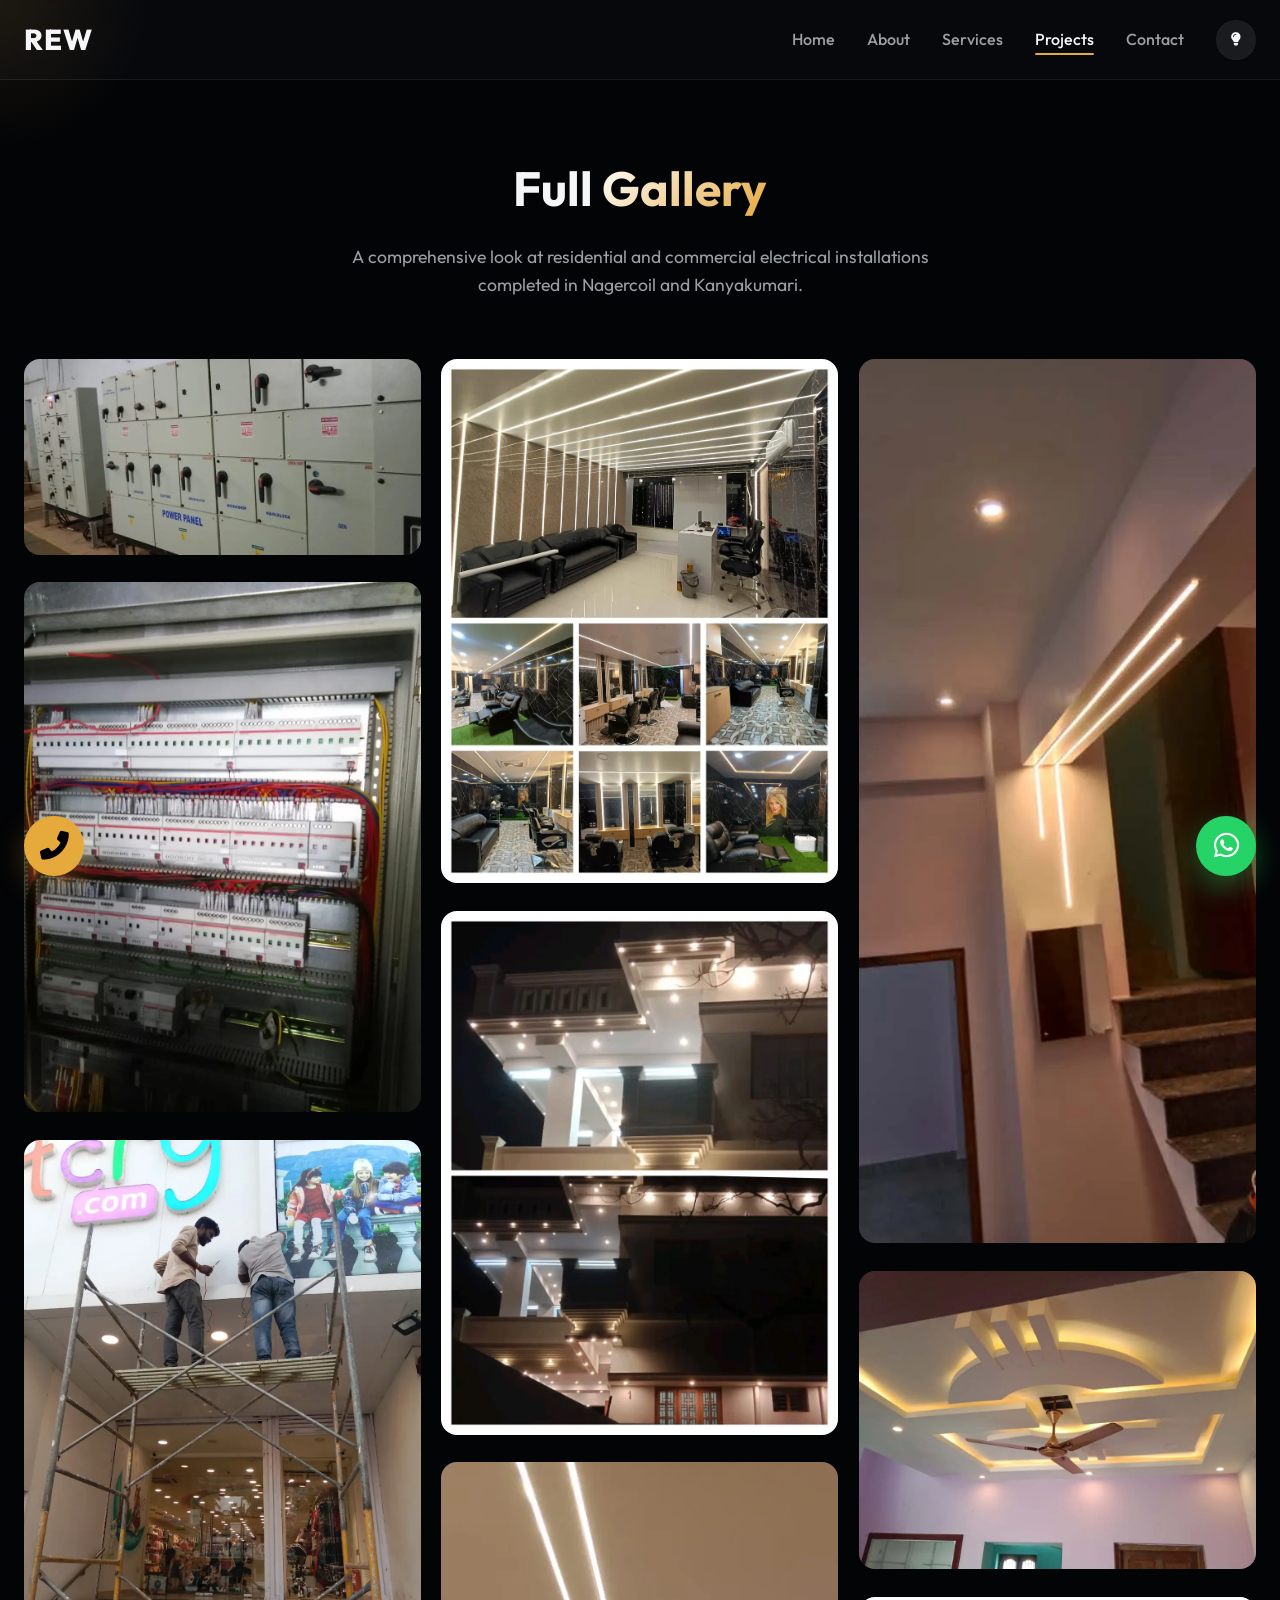
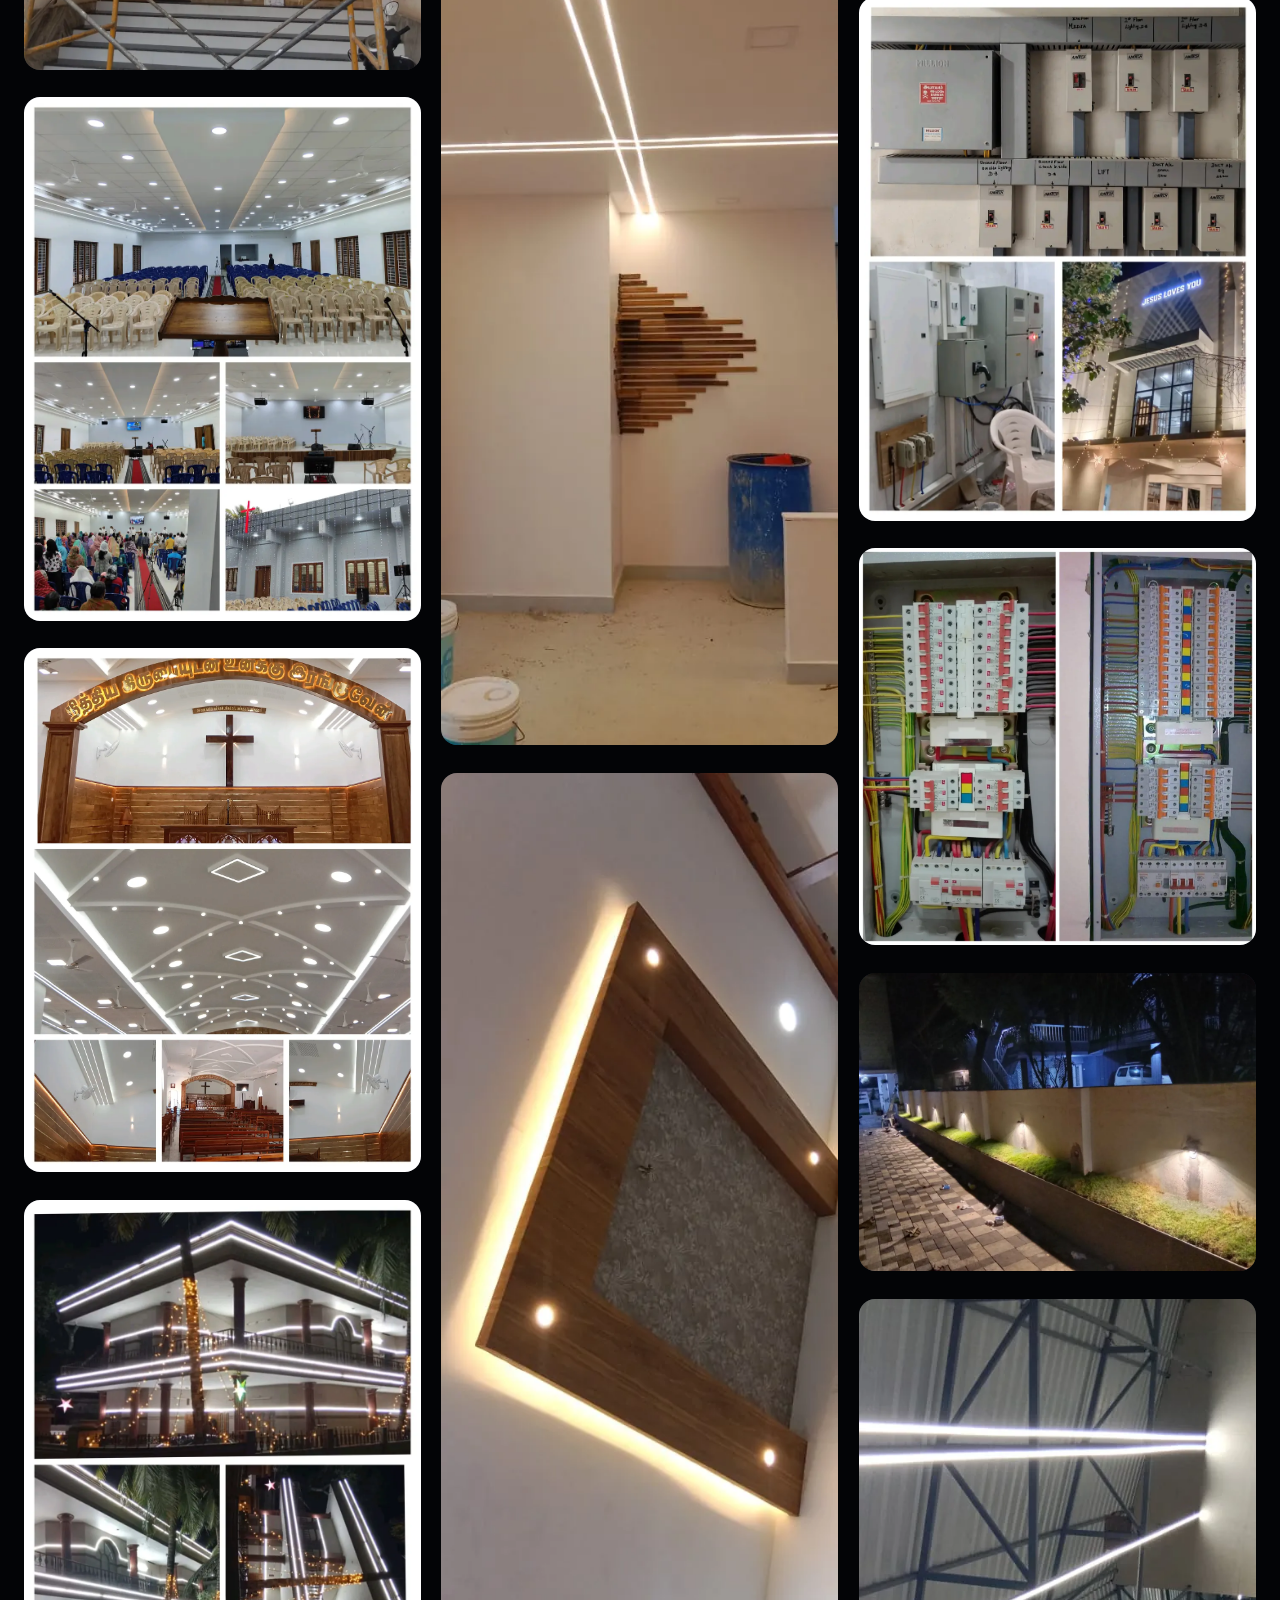
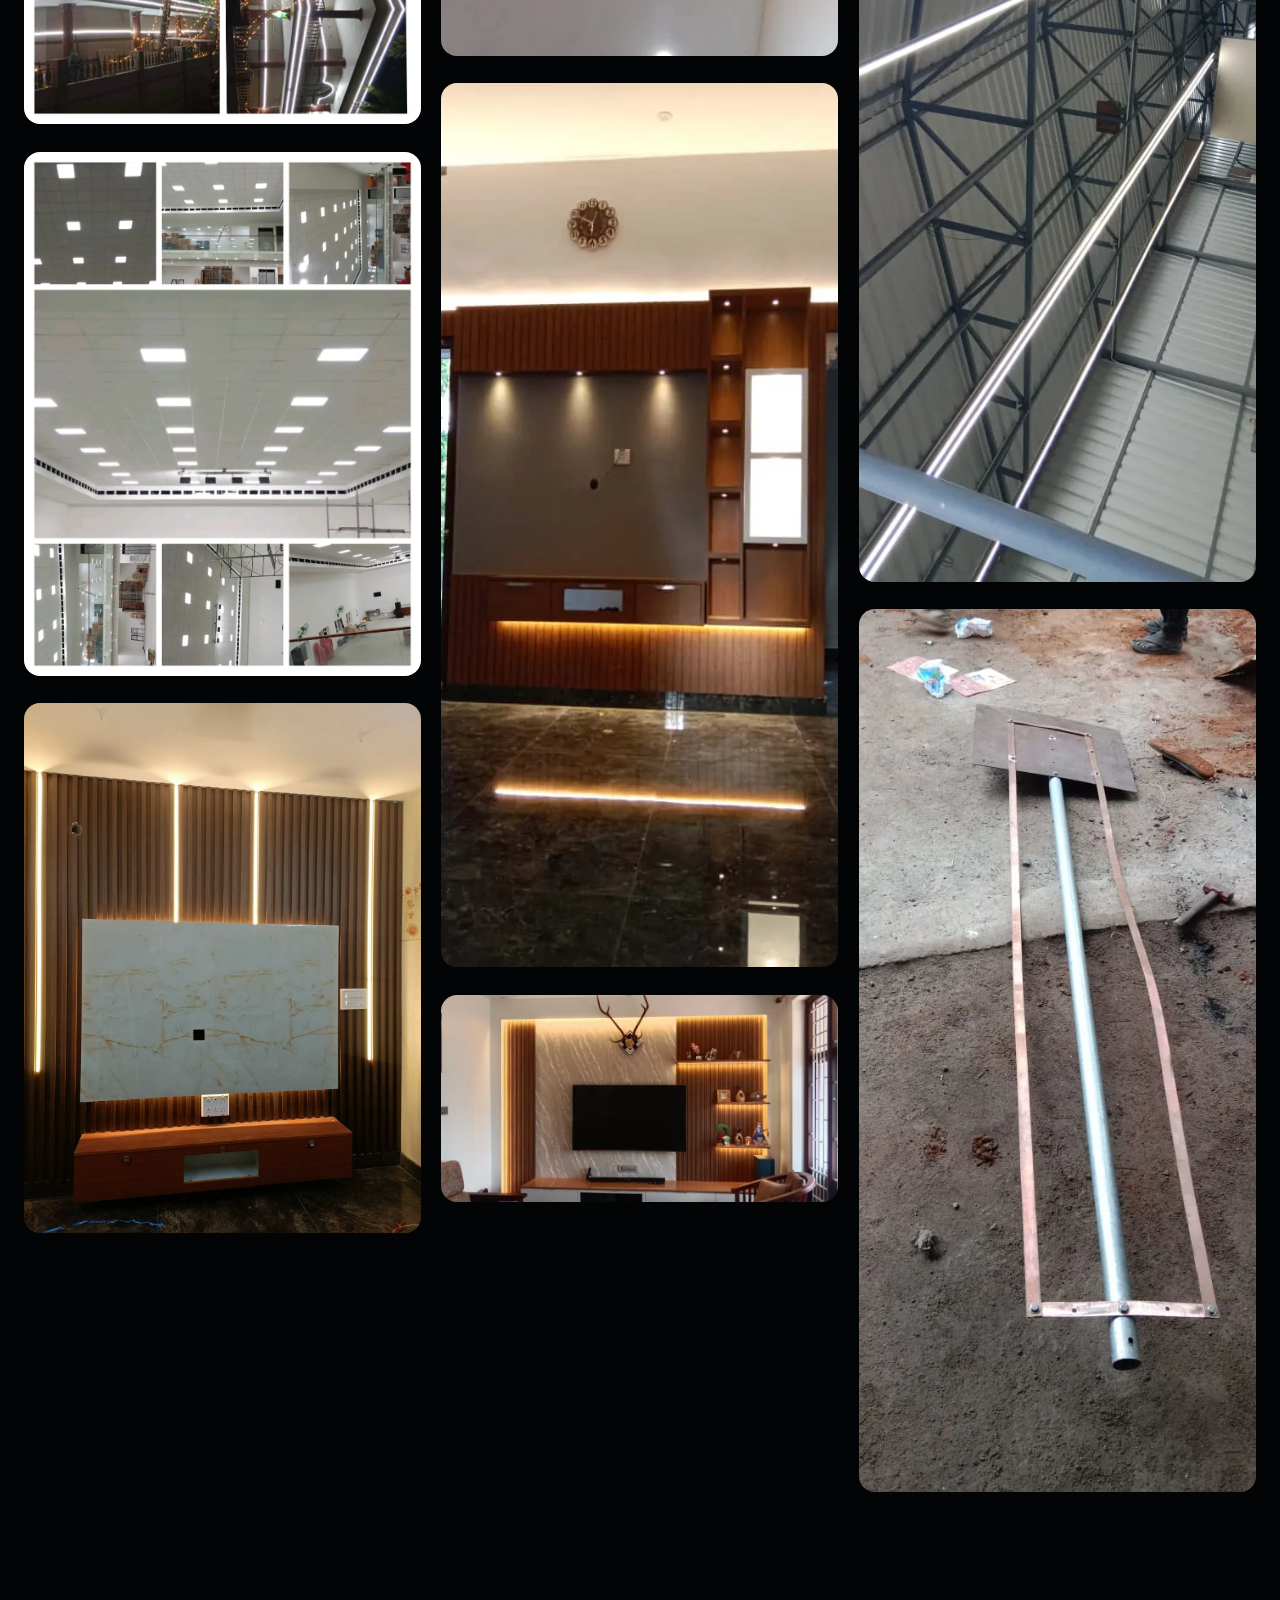
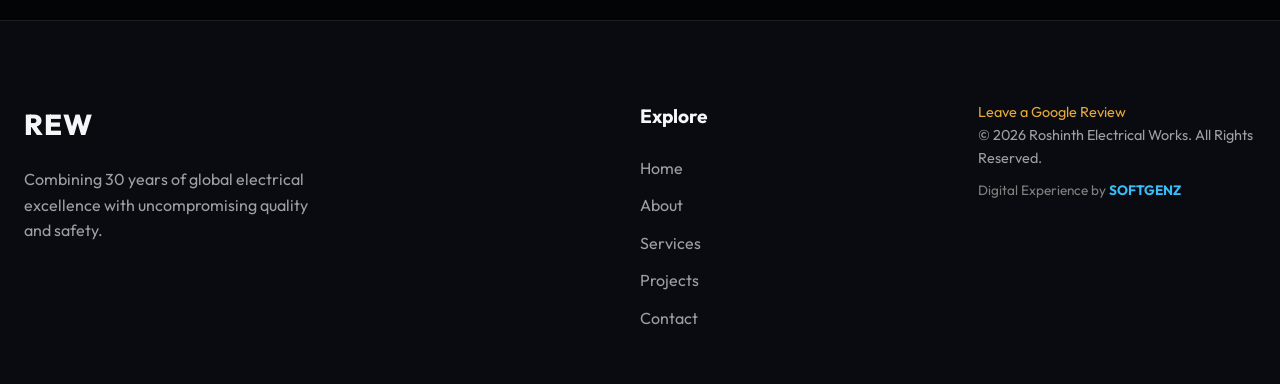
<file: gallery.html>
<!DOCTYPE html>
<html lang="en">
<head>
  <meta charset="UTF-8" />
  <meta name="viewport" content="width=device-width, initial-scale=1.0"/>
  <meta name="google-site-verification" content="YXXYnOgoB7W0EyFAYTcm0AwBGHahXwTYeTobdeNtHRw" />
  <meta name="description" content="Explore completed electrical projects by Roshinth Electrical Works in Nagercoil and Kanyakumari, including home wiring, church installations, and commercial lighting." />
  <meta name="keywords" content="Electrician projects Nagercoil, Kanyakumari electrical works gallery, Home wiring portfolio, Church electrical installation" />
  <meta property="og:title" content="Electrical Projects Gallery in Nagercoil & Kanyakumari | Roshinth Electrical Works" />
  <meta property="og:description" content="Real project photos from residential and commercial electrical work across Nagercoil and Kanyakumari district." />
  <meta property="og:type" content="website" />
  <meta property="og:url" content="https://roshinthelectricalworks.in/gallery.html" />
  <meta property="og:image" content="https://roshinthelectricalworks.in/commercial-wiring-upgrade-nagercoil.jpg" />
  <meta property="og:image:width" content="1200" />
  <meta property="og:image:height" content="630" />
  <meta property="og:image:alt" content="Electrical Projects Gallery Nagercoil Roshinth Electrical Works" />
  <meta name="twitter:card" content="summary_large_image" />
  <meta name="twitter:title" content="Electrical Projects Gallery in Nagercoil & Kanyakumari" />
  <meta name="twitter:description" content="Browse real electrician project photos from Nagercoil and Kanyakumari." />
  <meta name="twitter:image" content="https://roshinthelectricalworks.in/commercial-wiring-upgrade-nagercoil.jpg" />
  <meta name="robots" content="index, follow" />
  <link rel="canonical" href="https://roshinthelectricalworks.in/gallery.html" />
  <link rel="manifest" href="site.webmanifest">
  <title>Electrical Projects Gallery in Nagercoil & Kanyakumari | Roshinth Electrical Works</title>
  <link rel="stylesheet" href="style.css">
  <link rel="preconnect" href="https://fonts.googleapis.com">
  <link rel="preconnect" href="https://fonts.gstatic.com" crossorigin>
  <link href="https://fonts.googleapis.com/css2?family=Outfit:wght@300;400;500;600;700;800&display=swap" rel="stylesheet">
  <link rel="stylesheet" href="https://cdnjs.cloudflare.com/ajax/libs/font-awesome/6.0.0-beta3/css/all.min.css">
  <link rel="icon" href="favicon.ico">
  <!-- Google Analytics -->
  <script async src="https://www.googletagmanager.com/gtag/js?id=G-YS99Y9TJHQ"></script>
  <script>
    window.dataLayer = window.dataLayer || [];
    function gtag(){dataLayer.push(arguments);}
    gtag('js', new Date());
    gtag('config', 'G-YS99Y9TJHQ');
  </script>
  <script type="application/ld+json">
    {
      "@context": "https://schema.org",
      "@type": "ImageGallery",
      "name": "Roshinth Electrical Works Project Gallery",
      "url": "https://roshinthelectricalworks.in/gallery.html",
      "description": "Electrical project gallery featuring residential and commercial works in Nagercoil and Kanyakumari."
    }
  </script>
</head>
<body class="dark-mode">

  <!-- Custom Cursor -->
  <div class="cursor-glow"></div>

  <!-- Header with Glassmorphism -->
  <header class="glass-header">
    <div class="container header-inner">
      <a href="index.html" class="logo">REW</a>
      <button id="menu-toggle" aria-label="Open menu"><i class="fas fa-bars"></i></button>
      <nav id="main-nav">
        <ul>
          <li><a href="index.html">Home</a></li>
          <li><a href="index.html#about">About</a></li>
          <li><a href="index.html#services">Services</a></li>
          <li><a href="gallery.html" class="active">Projects</a></li>
          <li><a href="index.html#contact">Contact</a></li>
        </ul>
        <button id="theme-toggle" aria-label="Toggle Theme">
          <i class="fas fa-lightbulb"></i>
        </button>
      </nav>
    </div>
  </header>

  <!-- Cinematic Hero Removed -->
  <!-- About & Milestones Removed -->
  

  <!-- Gallery / Projects -->
  <section id="gallery" class="section-padding" style="padding-top: 150px; min-height: 80vh;">
    <div class="container">
      <div class="section-header reveal-up">
        <h1 class="section-title">Full <span class="text-gradient">Gallery</span></h1>
        <p class="section-subtitle">A comprehensive look at residential and commercial electrical installations completed in Nagercoil and Kanyakumari.</p>
      </div>

      <div class="masonry-gallery mt-5 reveal-up delay-2">
        <div class="gallery-item skeleton" style="aspect-ratio: 951/468;"><picture><source srcset="commercial-wiring-upgrade-nagercoil.webp" type="image/webp"><img loading="lazy" decoding="async" width="951" height="468" src="commercial-wiring-upgrade-nagercoil.jpg" alt="Commercial Wiring Upgrade" onload="this.closest('.gallery-item').classList.remove('skeleton')"></picture><div class="overlay"><div class="overlay-content"><h4>Commercial Upgrade</h4><p>Precision wiring</p></div></div></div>
        <div class="gallery-item skeleton" style="aspect-ratio: 1200/1600;"><picture><source srcset="roshinth-electrical-works-electrical-control-panel-wiring.webp" type="image/webp"><img loading="lazy" decoding="async" width="1200" height="1600" src="roshinth-electrical-works-electrical-control-panel-wiring.jpeg" alt="Electrical Control Panel Wiring" onload="this.closest('.gallery-item').classList.remove('skeleton')"></picture><div class="overlay"><div class="overlay-content"><h4>Control Panel Wiring</h4><p>Professional electrical setup</p></div></div></div>
        <div class="gallery-item skeleton" style="aspect-ratio: 1200/1600;"><picture><source srcset="roshinth-electrical-works-firstcry-signboard-installation.webp" type="image/webp"><img loading="lazy" decoding="async" width="1200" height="1600" src="roshinth-electrical-works-firstcry-signboard-installation.jpeg" alt="Firstcry Signboard Installation" onload="this.closest('.gallery-item').classList.remove('skeleton')"></picture><div class="overlay"><div class="overlay-content"><h4>Firstcry Signboard</h4><p>Signboard installation</p></div></div></div>
        <div class="gallery-item skeleton" style="aspect-ratio: 3106/4096;"><picture><source srcset="ag-church-electrical-work-midalakadu.webp" type="image/webp"><img loading="lazy" decoding="async" width="3106" height="4096" src="ag-church-electrical-work-midalakadu.jpg" alt="A.G CHURCH Midalakadu" onload="this.closest('.gallery-item').classList.remove('skeleton')"></picture><div class="overlay"><div class="overlay-content"><h4>A.G Church</h4><p>Midalakadu</p></div></div></div>
        <div class="gallery-item skeleton" style="aspect-ratio: 3106/4096;"><picture><source srcset="csi-church-electrical-installation-pulluvilai.webp" type="image/webp"><img loading="lazy" decoding="async" width="3106" height="4096" src="csi-church-electrical-installation-pulluvilai.jpg" alt="C.S.I CHURCH Pulluvilai" onload="this.closest('.gallery-item').classList.remove('skeleton')"></picture><div class="overlay"><div class="overlay-content"><h4>C.S.I Church</h4><p>Pulluvilai</p></div></div></div>
        <div class="gallery-item skeleton" style="aspect-ratio: 3106/4096;"><picture><source srcset="outdoor-lighting-decoration-kanyakumari.webp" type="image/webp"><img loading="lazy" decoding="async" width="3106" height="4096" src="outdoor-lighting-decoration-kanyakumari.jpg" alt="Outing Decoration" onload="this.closest('.gallery-item').classList.remove('skeleton')"></picture><div class="overlay"><div class="overlay-content"><h4>Outing Decoration</h4><p>Lighting setup</p></div></div></div>
        <div class="gallery-item skeleton" style="aspect-ratio: 3106/4096;"><picture><source srcset="ipc-church-electrical-work-pallavilai.webp" type="image/webp"><img loading="lazy" decoding="async" width="3106" height="4096" src="ipc-church-electrical-work-pallavilai.jpg" alt="I.P.C CHURCH Pallavilai" onload="this.closest('.gallery-item').classList.remove('skeleton')"></picture><div class="overlay"><div class="overlay-content"><h4>I.P.C Church</h4><p>Pallavilai</p></div></div></div>
        <div class="gallery-item skeleton" style="aspect-ratio: 1200/1600;"><picture><source srcset="tv-lighting-setup-home.webp" type="image/webp"><img loading="lazy" decoding="async" width="1200" height="1600" src="tv-lighting-setup-home.jpg" alt="TV Lightning Setup" onload="this.closest('.gallery-item').classList.remove('skeleton')"></picture><div class="overlay"><div class="overlay-content"><h4>TV Lightning</h4><p>Entertainment Setup</p></div></div></div>
        <div class="gallery-item skeleton " style="aspect-ratio: 3106/4096;"><picture><source srcset="beauty-parlour-lighting-nagercoil.webp" type="image/webp"><img loading="lazy" decoding="async" width="3106" height="4096" src="beauty-parlour-lighting-nagercoil.jpg" alt="Beauty Parlour" onload="this.closest('.gallery-item').classList.remove('skeleton')"></picture><div class="overlay"><div class="overlay-content"><h4>Beauty Parlour</h4><p>Commercial Lighting</p></div></div></div>
        <div class="gallery-item skeleton " style="aspect-ratio: 3106/4096;"><picture><source srcset="four-bhk-house-wiring-project.webp" type="image/webp"><img loading="lazy" decoding="async" width="3106" height="4096" src="four-bhk-house-wiring-project.jpg" alt="4 BHK HOUSE" onload="this.closest('.gallery-item').classList.remove('skeleton')"></picture><div class="overlay"><div class="overlay-content"><h4>4 BHK House</h4><p>Residential Masterpiece</p></div></div></div>
        <div class="gallery-item skeleton " style="aspect-ratio: 468/1040;"><picture><source srcset="profile-light-works-interior.webp" type="image/webp"><img loading="lazy" decoding="async" width="468" height="1040" src="profile-light-works-interior.jpg" alt="Profile Light Works" onload="this.closest('.gallery-item').classList.remove('skeleton')"></picture><div class="overlay"><div class="overlay-content"><h4>Profile Light Works</h4><p>Interior Accents</p></div></div></div>
        <div class="gallery-item skeleton " style="aspect-ratio: 468/1040;"><picture><source srcset="ceiling-lights-installation.webp" type="image/webp"><img loading="lazy" decoding="async" width="468" height="1040" src="ceiling-lights-installation.jpg" alt="Ceiling Lights" onload="this.closest('.gallery-item').classList.remove('skeleton')"></picture><div class="overlay"><div class="overlay-content"><h4>Ceiling Lights</h4><p>Ambient Design</p></div></div></div>
        <div class="gallery-item skeleton " style="aspect-ratio: 460/1024;"><picture><source srcset="cupboard-lights-kitchen.webp" type="image/webp"><img loading="lazy" decoding="async" width="460" height="1024" src="cupboard-lights-kitchen.jpg" alt="Cupboard Lights" onload="this.closest('.gallery-item').classList.remove('skeleton')"></picture><div class="overlay"><div class="overlay-content"><h4>Cupboard Lights</h4><p>Kitchen Elegance</p></div></div></div>
        <div class="gallery-item skeleton " style="aspect-ratio: 900/468;"><picture><source srcset="tv-cabinet-lighting-interior.webp" type="image/webp"><img loading="lazy" decoding="async" width="900" height="468" src="tv-cabinet-lighting-interior.jpg" alt="Interior T.V Cabinet" onload="this.closest('.gallery-item').classList.remove('skeleton')"></picture><div class="overlay"><div class="overlay-content"><h4>T.V Cabinet</h4><p>Premium Finish</p></div></div></div>
        <div class="gallery-item skeleton " style="aspect-ratio: 460/1024;"><picture><source srcset="indoor-step-lighting-work.webp" type="image/webp"><img loading="lazy" decoding="async" width="460" height="1024" src="indoor-step-lighting-work.jpg" alt="Indoor Step Works" onload="this.closest('.gallery-item').classList.remove('skeleton')"></picture><div class="overlay"><div class="overlay-content"><h4>Indoor Step Works</h4><p>Safety & Style</p></div></div></div>
        <div class="gallery-item skeleton " style="aspect-ratio: 1024/768;"><picture><source srcset="false-ceiling-electrical-work.webp" type="image/webp"><img loading="lazy" decoding="async" width="1024" height="768" src="false-ceiling-electrical-work.jpg" alt="False Ceiling Works" onload="this.closest('.gallery-item').classList.remove('skeleton')"></picture><div class="overlay"><div class="overlay-content"><h4>False Ceiling</h4><p>Structural Wiring</p></div></div></div>
        <div class="gallery-item skeleton " style="aspect-ratio: 3106/4096;"><picture><source srcset="full-building-electrical-project.webp" type="image/webp"><img loading="lazy" decoding="async" width="3106" height="4096" src="full-building-electrical-project.jpg" alt="Full Building Work" onload="this.closest('.gallery-item').classList.remove('skeleton')"></picture><div class="overlay"><div class="overlay-content"><h4>Full Building Work</h4><p>End to End Project</p></div></div></div>
        <div class="gallery-item skeleton " style="aspect-ratio: 3464/3464;"><picture><source srcset="db-dressing-panel-wiring.webp" type="image/webp"><img loading="lazy" decoding="async" width="3464" height="3464" src="db-dressing-panel-wiring.jpg" alt="DB Dressing" onload="this.closest('.gallery-item').classList.remove('skeleton')"></picture><div class="overlay"><div class="overlay-content"><h4>DB Dressing</h4><p>Circuit Precision</p></div></div></div>
        <div class="gallery-item skeleton " style="aspect-ratio: 1040/780;"><picture><source srcset="outdoor-lights-exterior-installation.webp" type="image/webp"><img loading="lazy" decoding="async" width="1040" height="780" src="outdoor-lights-exterior-installation.jpg" alt="Outdoor Lights" onload="this.closest('.gallery-item').classList.remove('skeleton')"></picture><div class="overlay"><div class="overlay-content"><h4>Outdoor Lights</h4><p>Exterior Solutions</p></div></div></div>
        <div class="gallery-item skeleton " style="aspect-ratio: 468/1040;"><picture><source srcset="ambaa-mess-commercial-wiring-nagercoil.webp" type="image/webp"><img loading="lazy" decoding="async" width="468" height="1040" src="ambaa-mess-commercial-wiring-nagercoil.jpg" alt="Ambaa Mess Nagercoil" onload="this.closest('.gallery-item').classList.remove('skeleton')"></picture><div class="overlay"><div class="overlay-content"><h4>Ambaa Mess</h4><p>Nagercoil Commercial</p></div></div></div>
        <div class="gallery-item skeleton " style="aspect-ratio: 468/1040;"><picture><source srcset="earth-rod-grounding-safety.webp" type="image/webp"><img loading="lazy" decoding="async" width="468" height="1040" src="earth-rod-grounding-safety.jpg" alt="Earth Rod" onload="this.closest('.gallery-item').classList.remove('skeleton')"></picture><div class="overlay"><div class="overlay-content"><h4>Earth Rod</h4><p>Grounding & Safety</p></div></div></div>
      </div>
      
    </div>
  </section>

  <!-- Footer -->
  <footer>
    <div class="container footer-content">
      <div class="footer-block brand-block">
        <a href="index.html" class="logo">REW</a>
        <p>Combining 30 years of global electrical excellence with uncompromising quality and safety.</p>
      </div>
      <div class="footer-block links-block">
        <h4>Explore</h4>
        <ul>
            <li><a href="index.html">Home</a></li>
            <li><a href="index.html#about">About</a></li>
            <li><a href="index.html#services">Services</a></li>
            <li><a href="gallery.html" class="active">Projects</a></li>
            <li><a href="index.html#contact">Contact</a></li>
        </ul>
      </div>
      <div class="footer-block copy-block">
        <p><a href="https://g.page/r/Cee1YrWdJH3REBM/review" target="_blank" rel="noopener noreferrer">Leave a Google Review</a></p>
        <p>&copy; <span class="current-year"></span> Roshinth Electrical Works. All Rights Reserved.</p>
        <p style="margin-top: 10px; font-size: 0.85rem; color: #808080;">Digital Experience by <a href="https://softgenz.kanniyakumarione.com/" target="_blank" style="color:#38bdf8; font-weight:bold; text-decoration:none;">SOFTGENZ</a></p>
      </div>
    </div>
  </footer>

  <div class="sticky-actions">
    <a class="sticky-call glow-effect" href="tel:8220296610" aria-label="Call now">
      <i class="fas fa-phone-alt"></i>
    </a>
    <a class="sticky-contact glow-effect" href="https://wa.me/918220296610" target="_blank" aria-label="Chat on WhatsApp">
      <i class="fab fa-whatsapp"></i>
    </a>
  </div>

  <!-- Premium Toast Notification System -->
  <div id="toast" class="premium-toast">
    <div class="toast-indicator"></div>
    <div class="toast-icon"></div>
    <div class="toast-content">
        <div class="toast-title">Notification</div>
        <div class="toast-message"></div>
    </div>
  </div>

  <script src="script.js"></script>
</body>

</html>
</file>
<file: style.css>
@import url('https://fonts.googleapis.com/css2?family=Outfit:wght@300;400;500;600;700;800&display=swap');

:root {
  /* Ultra Premium Dark Theme Defaults */
  --bg-base: #030406;
  --bg-surface: #0a0b10;
  --bg-surface-elevated: #12141d;
  
  --accent-gold: #e5a93c;
  --accent-gold-glow: rgba(229, 169, 60, 0.4);
  --accent-gold-dim: rgba(229, 169, 60, 0.1);
  --accent-secondary: #00e5ff;
  
  --text-main: #f5f6f8;
  --text-muted: #9aa0a6;
  
  --glass-bg: rgba(10, 11, 16, 0.65);
  --glass-border: rgba(255, 255, 255, 0.08);
  --glass-border-hover: rgba(255, 255, 255, 0.15);
  --glass-highlight: rgba(255, 255, 255, 0.02);
  
  --shadow-base: 0 10px 40px rgba(0, 0, 0, 0.5);
  --shadow-glow: 0 0 20px var(--accent-gold-glow);
  
  --transition-smooth: all 0.4s cubic-bezier(0.16, 1, 0.3, 1);
  --transition-bounce: all 0.6s cubic-bezier(0.34, 1.56, 0.64, 1);
}

body.light-mode {
  --bg-base: #f0f2f5;
  --bg-surface: #ffffff;
  --bg-surface-elevated: #f8f9fa;
  
  --accent-gold: #d48e15;
  --accent-gold-glow: rgba(212, 142, 21, 0.3);
  --accent-gold-dim: rgba(212, 142, 21, 0.08);
  
  --text-main: #111418;
  --text-muted: #5f6368;
  
  --glass-bg: rgba(255, 255, 255, 0.8);
  --glass-border: rgba(0, 0, 0, 0.08);
  --glass-border-hover: rgba(0, 0, 0, 0.15);
  --glass-highlight: rgba(255, 255, 255, 0.5);
  
  --shadow-base: 0 10px 40px rgba(0, 0, 0, 0.08);
  --shadow-glow: 0 10px 30px rgba(212, 142, 21, 0.2);
}

/* Base Styles */
* {
  margin: 0;
  padding: 0;
  box-sizing: border-box;
}

html {
  scroll-behavior: smooth;
  scroll-padding-top: 100px; /* offset for fixed header */
  width: 100%;
  overflow-x: clip;
}

body {
  font-family: 'Outfit', sans-serif;
  background-color: var(--bg-base);
  color: var(--text-main);
  line-height: 1.6;
  overflow-x: hidden;
  transition: background-color 0.5s ease, color 0.5s ease;
  width: 100%;
}

@supports not (overflow: clip) {
  html {
    overflow-x: hidden;
  }
}

.container {
  max-width: 1280px;
  margin: 0 auto;
  padding: 0 24px;
}

.section-padding {
  padding: 100px 0;
  position: relative;
}

/* Utilities */
.text-gradient {
  background: linear-gradient(135deg, #ffffff 0%, var(--accent-gold) 100%);
  -webkit-background-clip: text;
  -webkit-text-fill-color: transparent;
  background-clip: text;
}
body.light-mode .text-gradient {
  background: linear-gradient(135deg, #111418 0%, var(--accent-gold) 100%);
  -webkit-background-clip: text;
  -webkit-text-fill-color: transparent;
  background-clip: text;
}

.accent-dot {
  color: var(--accent-gold);
}

.glass-card {
  background: var(--glass-bg);
  backdrop-filter: blur(16px);
  -webkit-backdrop-filter: blur(16px);
  border: 1px solid var(--glass-border);
  box-shadow: var(--shadow-base);
  border-radius: 20px;
  position: relative;
  overflow: hidden;
}
.glass-card::before {
  content: "";
  position: absolute;
  top: 0; left: 0; right: 0; bottom: 0;
  background: linear-gradient(135deg, var(--glass-highlight) 0%, transparent 100%);
  pointer-events: none;
  z-index: 0;
}
.glass-card > * {
  position: relative;
  z-index: 1;
}

/* Buttons */
.btn {
  display: inline-flex;
  align-items: center;
  justify-content: center;
  gap: 10px;
  padding: 14px 32px;
  border-radius: 50px;
  font-weight: 600;
  font-size: 1.05rem;
  text-decoration: none;
  transition: var(--transition-smooth);
  cursor: pointer;
  border: none;
  outline: none;
}

.btn-primary.glow-btn {
  background: var(--accent-gold);
  color: #000;
  box-shadow: 0 4px 15px var(--accent-gold-glow);
}
.btn-primary.glow-btn:hover {
  transform: translateY(-3px);
  box-shadow: var(--shadow-glow);
  background: #f0bb4d;
}

.btn-secondary.glass-btn {
  background: var(--glass-bg);
  color: var(--text-main);
  border: 1px solid var(--glass-border);
  backdrop-filter: blur(10px);
}
.btn-secondary.glass-btn:hover {
  background: var(--glass-border-hover);
  border-color: var(--accent-gold);
  transform: translateY(-3px);
}

.w-100 { width: 100%; }

.eyebrow {
  display: inline-block;
  margin-bottom: 12px;
  color: var(--accent-gold);
  font-size: 0.8rem;
  font-weight: 700;
  letter-spacing: 1.6px;
  text-transform: uppercase;
}

.cta-group {
  display: grid;
  grid-template-columns: repeat(2, minmax(0, 1fr));
  gap: 14px;
}

/* Header */
.glass-header {
  position: fixed;
  top: 0; left: 0; right: 0;
  height: 80px;
  z-index: 1000;
  background: var(--glass-bg);
  backdrop-filter: blur(20px);
  -webkit-backdrop-filter: blur(20px);
  border-bottom: 1px solid var(--glass-border);
  transition: var(--transition-smooth);
}
.glass-header.scrolled {
  box-shadow: 0 4px 30px rgba(0, 0, 0, 0.3);
}

.header-inner {
  display: flex;
  justify-content: space-between;
  align-items: center;
  height: 100%;
}

.logo {
  font-size: 1.8rem;
  font-weight: 800;
  color: var(--text-main);
  text-decoration: none;
  letter-spacing: 1px;
}

#main-nav {
  display: flex;
  align-items: center;
  gap: 32px;
}

#main-nav ul {
  display: flex;
  gap: 32px;
  list-style: none;
}

#main-nav a {
  color: var(--text-muted);
  text-decoration: none;
  font-weight: 500;
  font-size: 1rem;
  transition: var(--transition-smooth);
  position: relative;
}

#main-nav a:hover, #main-nav a.active {
  color: var(--text-main);
}

#main-nav a::after {
  content: "";
  position: absolute;
  bottom: -6px;
  left: 0;
  width: 0%;
  height: 2px;
  background: var(--accent-gold);
  transition: width 0.3s ease;
  border-radius: 2px;
}

#main-nav a:hover::after, #main-nav a.active::after {
  width: 100%;
}

#theme-toggle {
  background: var(--glass-border);
  border: 1px solid var(--glass-highlight);
  color: var(--text-main);
  width: 40px; height: 40px;
  border-radius: 50%;
  cursor: pointer;
  display: flex;
  align-items: center;
  justify-content: center;
  transition: var(--transition-smooth);
}
#theme-toggle:hover {
  background: var(--accent-gold-dim);
  color: var(--accent-gold);
  border-color: var(--accent-gold);
  transform: rotate(15deg);
}

@media (hover: none), (pointer: coarse) {
  #theme-toggle:hover {
    transform: none;
  }
}

#menu-toggle, #menu-close {
  display: none;
  background: none;
  border: none;
  color: var(--text-main);
  font-size: 1.5rem;
  cursor: pointer;
}

.nav-backdrop {
  position: fixed;
  inset: 0;
  border: none;
  background: rgba(0, 0, 0, 0.45);
  backdrop-filter: blur(2px);
  -webkit-backdrop-filter: blur(2px);
  opacity: 0;
  pointer-events: none;
  transition: opacity 0.25s ease;
  z-index: 998;
}

/* Cinematic Hero */
#hero {
  position: relative;
  min-height: 100vh;
  display: flex;
  align-items: center;
  justify-content: center;
  padding-top: 80px;
  overflow: hidden;
}

.hero-bg-glow {
  position: absolute;
  top: 50%; left: 50%;
  transform: translate(-50%, -50%);
  width: 800px; height: 800px;
  background: radial-gradient(circle, var(--accent-gold-glow) 0%, transparent 60%);
  opacity: 0.5;
  filter: blur(80px);
  z-index: -1;
  animation: pulseGlow 8s infinite alternate;
}

@keyframes pulseGlow {
  0% { transform: translate(-50%, -50%) scale(1); opacity: 0.4; }
  100% { transform: translate(-50%, -50%) scale(1.2); opacity: 0.6; }
}

.hero-content {
  text-align: center;
  max-width: 900px;
  z-index: 1;
}

.hero-badge {
  display: inline-block;
  padding: 8px 16px;
  background: var(--accent-gold-dim);
  color: var(--accent-gold);
  border: 1px solid var(--accent-gold-glow);
  border-radius: 50px;
  font-size: 0.85rem;
  font-weight: 600;
  text-transform: uppercase;
  letter-spacing: 2px;
  margin-bottom: 24px;
}
body.light-mode .hero-badge {
  background: var(--glass-bg);
}

.hero-title {
  font-size: clamp(3rem, 6vw, 5rem);
  font-weight: 800;
  line-height: 1.1;
  margin-bottom: 24px;
  letter-spacing: -1px;
}

.hero-subtitle {
  font-size: clamp(1.1rem, 2vw, 1.25rem);
  color: var(--text-muted);
  margin-bottom: 40px;
  max-width: 700px;
  margin-left: auto;
  margin-right: auto;
}

.hero-actions {
  display: flex;
  align-items: center;
  justify-content: center;
  gap: 20px;
}

.emergency-strip,
.cta-strip-wrap {
  padding-top: 0;
}

.emergency-banner,
.cta-strip {
  display: grid;
  grid-template-columns: minmax(0, 1.45fr) minmax(320px, 420px);
  align-items: center;
  gap: 40px;
  padding: 32px 36px;
}

.emergency-banner > div:first-child,
.cta-strip > div:first-child {
  flex: 1;
  min-width: 0;
}

.emergency-banner .cta-group,
.cta-strip .cta-group {
  align-items: stretch;
}

.emergency-banner {
  border-color: rgba(255, 92, 92, 0.18);
  background:
    radial-gradient(circle at top right, rgba(255, 92, 92, 0.12), transparent 35%),
    var(--glass-bg);
}

.emergency-banner {
  grid-template-columns: minmax(0, 1.7fr) minmax(340px, 420px);
}

.emergency-banner .cta-group {
  grid-template-columns: 1fr;
  justify-items: stretch;
  align-items: stretch;
  gap: 16px;
}

.emergency-banner .cta-group .btn:last-child {
  grid-column: auto;
}

.emergency-banner .cta-group .btn {
  min-height: 68px;
  font-size: 1.15rem;
  white-space: nowrap;
}

.emergency-banner h2,
.cta-strip h2 {
  font-size: clamp(1.8rem, 3vw, 2.4rem);
  margin-bottom: 10px;
}

.emergency-banner p,
.cta-strip p {
  color: var(--text-muted);
  max-width: 760px;
}

.cta-strip .cta-group .btn,
.emergency-banner .cta-group .btn {
  min-width: 0;
  width: 100%;
}

.cta-group .btn:last-child {
  grid-column: 1 / -1;
}

/* Sections Global */
.section-header {
  text-align: center;
  margin-bottom: 60px;
}

.section-title {
  font-size: clamp(2rem, 4vw, 3rem);
  font-weight: 700;
  margin-bottom: 16px;
}

.section-subtitle {
  font-size: 1.1rem;
  color: var(--text-muted);
  max-width: 600px;
  margin: 0 auto;
}

/* About / Milestones Bento Grid */
.bento-grid {
  display: grid;
  grid-template-columns: repeat(4, 1fr);
  grid-template-rows: auto auto;
  gap: 24px;
}

.bento-item {
  padding: 40px;
  transition: var(--transition-smooth);
}
.bento-item:hover {
  transform: translateY(-5px);
  border-color: var(--accent-gold-glow);
  box-shadow: 0 15px 40px rgba(0,0,0,0.6);
}

.about-box {
  grid-column: span 4;
  display: flex;
  gap: 30px;
  align-items: center;
}

.about-image {
  flex: 0 0 300px;
  border-radius: 16px;
  overflow: hidden;
  box-shadow: var(--shadow-base);
}
.about-image img {
  width: 100%;
  height: auto;
  display: block;
}

.about-text {
  flex: 1;
}

@media (max-width: 768px) {
  .about-box {
    flex-direction: column;
  }
  .about-image {
    flex: 0 0 auto;
    width: 100%;
  }
}

.about-box .box-icon {
  font-size: 2.5rem;
  color: var(--accent-gold);
  margin-bottom: 24px;
  display: inline-flex;
  padding: 16px;
  background: var(--accent-gold-dim);
  border-radius: 16px;
}

.about-box p {
  color: var(--text-muted);
  font-size: 1.1rem;
  margin-bottom: 16px;
  max-width: 900px;
}
.about-box p strong {
  color: var(--text-main);
}

.stat-box {
  grid-column: span 1;
  display: flex;
  flex-direction: column;
  justify-content: space-between;
  align-items: flex-start;
  padding: 32px;
}

.stat-icon {
  font-size: 2rem;
  color: var(--accent-gold);
  margin-bottom: 24px;
}

.stat-number {
  font-size: 3rem;
  font-weight: 800;
  color: var(--text-main);
  line-height: 1;
  margin-bottom: 8px;
}

.stat-number .plus {
  color: var(--accent-gold);
}

.stat-label {
  color: var(--text-muted);
  font-weight: 500;
  font-size: 1rem;
}

.trust-grid,
.process-grid,
.testimonial-grid,
.faq-grid {
  display: grid;
  gap: 24px;
}

.trust-grid {
  grid-template-columns: repeat(4, 1fr);
}

.faq-grid {
  grid-template-columns: repeat(3, 1fr);
}

.trust-card,
.process-step,
.testimonial-card,
.areas-panel {
  padding: 32px 28px;
}

.trust-icon {
  width: 64px;
  height: 64px;
  margin-bottom: 22px;
  border-radius: 18px;
  display: inline-flex;
  align-items: center;
  justify-content: center;
  background: var(--accent-gold-dim);
  color: var(--accent-gold);
  font-size: 1.5rem;
  box-shadow: inset 0 0 0 1px rgba(229, 169, 60, 0.08);
}

.trust-card h3,
.process-step h3,
.areas-panel h3,
.testimonial-card h3 {
  font-size: 1.3rem;
  margin-bottom: 12px;
}

.trust-card p,
.process-step p,
.areas-panel p,
.testimonial-card p {
  color: var(--text-muted);
}

.process-grid {
  grid-template-columns: repeat(5, 1fr);
}

.process-step {
  min-height: 220px;
}

.process-count {
  display: inline-flex;
  margin-bottom: 18px;
  color: var(--accent-gold);
  font-size: 2rem;
  font-weight: 800;
  line-height: 1;
}

/* Services Track */
.services-track {
  display: grid;
  grid-template-columns: repeat(3, 1fr);
  gap: 30px;
}

.service-card {
  padding: 40px 32px;
  transition: var(--transition-smooth);
}
.service-card:hover {
  transform: translateY(-10px);
  border-color: var(--accent-gold-glow);
}

.service-icon-wrapper {
  width: 70px; height: 70px;
  background: var(--glass-border);
  border: 1px solid var(--glass-highlight);
  border-radius: 20px;
  display: flex;
  align-items: center;
  justify-content: center;
  font-size: 2rem;
  color: var(--accent-gold);
  margin-bottom: 30px;
  transition: var(--transition-bounce);
}

.service-card:hover .service-icon-wrapper {
  transform: scale(1.1) rotate(5deg);
  background: var(--accent-gold-dim);
  border-color: var(--accent-gold);
}

.service-card h3 {
  font-size: 1.5rem;
  margin-bottom: 16px;
}

.service-card p {
  color: var(--text-muted);
  margin-bottom: 30px;
  font-size: 1.05rem;
}

.service-features {
  list-style: none;
}

.service-features li {
  display: flex;
  align-items: center;
  gap: 12px;
  margin-bottom: 12px;
  color: var(--text-muted);
}
.service-card:hover .service-features li { color: var(--text-main); }

.service-features li i {
  color: var(--accent-gold);
  font-size: 0.9rem;
  background: var(--accent-gold-dim);
  padding: 4px;
  border-radius: 50%;
}

/* Gallery Video Bento */
.video-bento {
  display: flex;
  gap: 40px;
  padding: 40px;
  align-items: center;
  margin-bottom: 40px;
}

.video-info {
  flex: 1;
}

.video-info h3 {
  font-size: 2rem;
  margin-bottom: 16px;
}

.video-info p {
  color: var(--text-muted);
  margin-bottom: 24px;
  font-size: 1.1rem;
}

.video-badges {
  display: flex;
  gap: 10px;
}
.video-badges .badge {
  background: var(--glass-border);
  padding: 6px 12px;
  border-radius: 6px;
  font-size: 0.85rem;
  font-weight: 600;
  letter-spacing: 1px;
}

.video-wrapper {
  flex: 1.5;
  position: relative;
  width: 100%;
  aspect-ratio: 16 / 9;
  min-height: 320px;
  border-radius: 16px;
  overflow: hidden;
  box-shadow: 0 20px 50px rgba(0,0,0,0.5);
  background: #000;
}

.video-overlay {
  position: absolute;
  top: 0; left: 0; width: 100%; height: 100%;
  background: rgba(0,0,0,0.4);
  display: flex;
  align-items: center;
  justify-content: center;
  font-size: 1.2rem;
  font-weight: 600;
  color: #fff;
  z-index: 2;
  pointer-events: none;
  transition: opacity 0.3s;
}
.video-overlay i {
  margin-right: 12px;
  background: var(--accent-gold);
  width: 60px; height: 60px;
  border-radius: 50%;
  display: flex; align-items: center; justify-content: center;
  color: #000;
  font-size: 1.5rem;
  box-shadow: 0 0 20px var(--accent-gold-glow);
}
.video-wrapper:hover .video-overlay { opacity: 0; pointer-events: none; }

.project-video-iframe {
  position: absolute;
  top: 0; left: 0; width: 100%; height: 100%;
  z-index: 1;
}

.testimonial-grid {
  grid-template-columns: repeat(4, 1fr);
}

.testimonial-card {
  min-height: 260px;
  display: flex;
  flex-direction: column;
}

.rating {
  margin-bottom: 18px;
  color: var(--accent-gold);
  letter-spacing: 3px;
  font-size: 1rem;
}

.testimonial-card p {
  margin-bottom: 22px;
  font-size: 1rem;
  flex-grow: 1;
}

.testimonial-card h3 {
  min-height: 3.5rem;
}

.testimonial-card span {
  color: var(--text-muted);
  font-size: 0.92rem;
}

.areas-layout {
  display: grid;
  grid-template-columns: 1.15fr 0.85fr;
  gap: 30px;
}

.areas-list {
  display: flex;
  flex-wrap: wrap;
  gap: 14px;
  margin-top: 18px;
}

.areas-list span {
  padding: 12px 16px;
  border-radius: 999px;
  background: var(--glass-border);
  border: 1px solid var(--glass-highlight);
  font-weight: 600;
}

.compact-methods {
  margin-top: 24px;
}

.review-layout {
  align-items: start;
}

.review-copy-card,
.review-qr-card {
  min-height: 0;
}

.review-actions {
  display: flex;
  flex-wrap: wrap;
  gap: 12px;
  margin-top: 22px;
}

.review-actions .btn {
  min-width: 240px;
  padding: 14px 24px;
}

.review-help-text {
  margin-top: 16px;
  color: var(--text-muted);
}

.review-help-text a {
  color: var(--accent-gold);
  text-decoration: none;
}

.review-help-text a:hover {
  text-decoration: underline;
}

.review-qr-card {
  text-align: center;
}

.review-qr-image {
  width: 210px;
  max-width: 100%;
  border-radius: 14px;
  border: 1px solid var(--glass-border);
  background: #fff;
  padding: 10px;
  margin-top: 10px;
}

/* Masonry Gallery */
.hidden-gallery-item {
  display: none !important;
}

.masonry-gallery {
  column-count: 3;
  column-gap: 20px;
}

.gallery-item {
  position: relative;
  display: inline-block;
  margin-bottom: 20px;
  width: 100%;
  border-radius: 16px;
  overflow: hidden;
  cursor: pointer;
  background-color: var(--card-bg, #161b26);
  contain: layout paint;
}

/* Skeleton Shimmer Wave Effect while loading */
.gallery-item.skeleton {
  background: linear-gradient(
    90deg,
    rgba(255, 255, 255, 0.03) 25%,
    rgba(255, 255, 255, 0.08) 50%,
    rgba(255, 255, 255, 0.03) 75%
  );
  background-size: 200% 100%;
  animation: skeletonShimmer 1.5s infinite;
}

.light-mode .gallery-item.skeleton {
  background: linear-gradient(
    90deg,
    rgba(0, 0, 0, 0.04) 25%,
    rgba(0, 0, 0, 0.09) 50%,
    rgba(0, 0, 0, 0.04) 75%
  );
  background-size: 200% 100%;
  animation: skeletonShimmer 1.5s infinite;
}

@keyframes skeletonShimmer {
  0% {
    background-position: 200% 0;
  }
  100% {
    background-position: -200% 0;
  }
}

.gallery-item img {
  width: 100%;
  height: 100%;
  object-fit: cover;
  transition: transform 0.6s cubic-bezier(0.16, 1, 0.3, 1), opacity 0.4s ease;
  display: block;
}

.gallery-item.skeleton img {
  opacity: 0;
}

.gallery-item:hover img {
  transform: scale(1.08);
}

.gallery-item .overlay {
  position: absolute;
  top: 0; left: 0; right: 0; bottom: 0;
  background: linear-gradient(to top, rgba(0,0,0,0.9) 0%, rgba(0,0,0,0.2) 50%, transparent 100%);
  display: flex;
  align-items: flex-end;
  padding: 24px;
  opacity: 0;
  transition: opacity 0.4s ease;
  pointer-events: none;
}

.gallery-item:hover .overlay {
  opacity: 1;
}

.overlay-content h4 {
  font-size: 1.2rem;
  color: #fff;
  margin-bottom: 4px;
  transform: translateY(20px);
  transition: transform 0.4s cubic-bezier(0.16, 1, 0.3, 1);
}
.overlay-content p {
  color: var(--accent-gold);
  font-size: 0.9rem;
  font-weight: 500;
  transform: translateY(20px);
  transition: transform 0.4s cubic-bezier(0.16, 1, 0.3, 1) 0.05s;
  opacity: 0;
}

.gallery-item:hover .overlay-content h4 { transform: translateY(0); }
.gallery-item:hover .overlay-content p { transform: translateY(0); opacity: 1; }

/* Contact Support */
.contact-grid {
  display: grid;
  grid-template-columns: 1fr 1fr;
  gap: 40px;
}

.contact-info {
  padding: 50px;
  display: flex;
  flex-direction: column;
  justify-content: center;
}

.contact-info .section-title { margin-bottom: 16px; }
.contact-info .section-subtitle { margin: 0 0 40px 0; max-width: 100%; }

.contact-methods {
  display: flex;
  flex-direction: column;
  gap: 20px;
}

.contact-method-item {
  display: flex;
  align-items: center;
  gap: 20px;
  padding: 20px;
  background: var(--glass-border);
  border-radius: 16px;
  text-decoration: none;
  transition: var(--transition-smooth);
  border: 1px solid transparent;
}
.contact-method-item:hover {
  background: var(--glass-highlight);
  border-color: var(--accent-gold-glow);
  transform: translateX(10px);
}

.cm-icon {
  width: 50px; height: 50px;
  background: var(--bg-surface);
  border-radius: 12px;
  display: flex; align-items: center; justify-content: center;
  font-size: 1.2rem; color: var(--accent-gold);
}

.cm-details {
  display: flex; flex-direction: column;
  min-width: 0;
}

.cm-label {
  color: var(--text-muted);
  font-size: 0.85rem;
  text-transform: uppercase;
  letter-spacing: 1px;
}
.cm-value {
  color: var(--text-main);
  font-size: 1.1rem;
  font-weight: 600;
  word-break: break-word;
}

.contact-form-wrapper {
  padding: 50px;
}
.contact-form-wrapper h3 {
  font-size: 1.8rem;
  margin-bottom: 12px;
}
.contact-form-wrapper p {
  color: var(--text-muted);
  margin-bottom: 30px;
}

.premium-form .input-group {
  position: relative;
  margin-bottom: 24px;
}

.premium-form .input-group i {
  position: absolute;
  left: 20px; top: 50%;
  transform: translateY(-50%);
  color: var(--text-muted);
  z-index: 2;
  transition: color 0.3s;
}

.premium-form input {
  width: 100%;
  background: var(--bg-surface);
  border: 1px solid var(--glass-border);
  padding: 18px 20px 18px 50px;
  border-radius: 12px;
  color: var(--text-main);
  font-family: inherit;
  font-size: 1rem;
  outline: none;
  transition: var(--transition-smooth);
  position: relative;
  z-index: 1;
}

.premium-form input::placeholder {
  color: var(--text-muted);
  opacity: 0.6;
}

.premium-form input:focus {
  border-color: var(--accent-gold);
  background: var(--bg-surface-elevated);
}

.premium-form input:focus + .input-highlight {
  width: 100%;
}

.premium-form .input-group:focus-within i {
  color: var(--accent-gold);
}

.btn-input-gps {
  background: var(--accent-gold-dim);
  color: var(--accent-gold);
  border: 1px solid var(--accent-gold-glow);
  border-radius: 8px;
  padding: 8px 14px;
  font-size: 0.82rem;
  font-weight: 600;
  display: inline-flex;
  align-items: center;
  gap: 8px;
  cursor: pointer;
  transition: all 0.25s ease;
  font-family: inherit;
}

.btn-input-gps:hover {
  background: var(--accent-gold);
  color: #0b0f19;
  transform: translateY(-2px);
  box-shadow: 0 4px 15px rgba(229, 169, 60, 0.3);
}

.btn-input-gps:disabled {
  opacity: 0.65;
  cursor: not-allowed;
}

/* === Gallery Lightbox Base === */
#lightbox {
  background: rgba(0, 0, 0, 0.95) !important;
  backdrop-filter: blur(10px);
}
#lightbox .lightbox-img {
  max-width: 90%;
  max-height: 85vh;
  object-fit: contain;
  border-radius: 8px;
  box-shadow: 0 0 40px rgba(0,0,0,0.8);
}
#lightbox span {
  position: absolute;
  background: rgba(255, 255, 255, 0.1);
  color: #fff;
  width: 60px; height: 60px;
  border-radius: 50%;
  display: flex; align-items: center; justify-content: center;
  font-size: 1.5rem;
  cursor: pointer;
  z-index: 3001;
  transition: all 0.3s;
  border: 1px solid rgba(255,255,255,0.2);
}
#lightbox span:hover {
  background: var(--accent-gold);
  color: #000;
  border-color: var(--accent-gold);
}
#lightbox .close {
  top: 30px; right: 40px;
}
#lightbox .prev {
  left: 40px; top: 50%; transform: translateY(-50%);
}
#lightbox .next {
  right: 40px; top: 50%; transform: translateY(-50%);
}

/* Footer */
footer {
  background: var(--bg-surface);
  border-top: 1px solid var(--glass-border);
  padding: 80px 0 40px;
}

.footer-content {
  display: grid;
  grid-template-columns: 2fr 1fr 1fr;
  gap: 60px;
}

.brand-block p {
  color: var(--text-muted);
  margin-top: 20px;
  max-width: 300px;
}

.links-block h4 {
  font-size: 1.2rem;
  margin-bottom: 24px;
}
.links-block ul {
  list-style: none;
}
.links-block a {
  color: var(--text-muted);
  text-decoration: none;
  margin-bottom: 12px;
  display: inline-block;
  transition: color 0.3s;
}
.links-block a:hover {
  color: var(--accent-gold);
}

.copy-block .footer-socials {
  display: flex;
  gap: 16px;
  margin-bottom: 24px;
}

.footer-socials a {
  width: 40px; height: 40px;
  border-radius: 50%;
  background: var(--glass-border);
  display: flex; align-items: center; justify-content: center;
  color: var(--text-main);
  text-decoration: none;
  transition: var(--transition-bounce);
}
.footer-socials a:hover {
  background: var(--accent-gold);
  color: #000;
  transform: translateY(-5px);
}

.copy-block p {
  color: var(--text-muted);
  font-size: 0.9rem;
}

.copy-block a {
  color: var(--accent-gold);
  text-decoration: none;
}

.copy-block a:hover {
  text-decoration: underline;
}

/* Sticky Contact */
.sticky-actions {
  position: static;
}

.sticky-contact,
.sticky-call {
  position: fixed;
  bottom: 24px;
  width: 60px; height: 60px;
  border-radius: 50%;
  display: flex; align-items: center; justify-content: center;
  font-size: 1.8rem;
  color: #fff;
  text-decoration: none;
  transition: var(--transition-bounce);
  z-index: 1000;
}

.sticky-contact {
  right: 24px;
  background: #25D366;
  box-shadow: 0 10px 30px rgba(37, 211, 102, 0.4);
}

.sticky-call {
  left: 24px;
  background: var(--accent-gold);
  color: #000;
  box-shadow: 0 10px 30px rgba(229, 169, 60, 0.28);
}

.sticky-contact:hover,
.sticky-call:hover {
  transform: translateY(-5px) scale(1.1);
}

@keyframes pulseGlow {
  0% { box-shadow: 0 0 0 0 rgba(37, 211, 102, 0.7); }
  70% { box-shadow: 0 0 0 15px rgba(37, 211, 102, 0); }
  100% { box-shadow: 0 0 0 0 rgba(37, 211, 102, 0); }
}

.glow-effect {
  animation: pulseGlow 2s infinite;
}

/* Toast */
.premium-toast {
  position: fixed;
  bottom: -100px; left: 50%;
  transform: translateX(-50%);
  background: var(--glass-bg);
  backdrop-filter: blur(20px);
  -webkit-backdrop-filter: blur(20px);
  border: 1px solid var(--glass-border);
  padding: 16px 24px;
  border-radius: 12px;
  display: flex;
  align-items: center;
  gap: 16px;
  box-shadow: var(--shadow-base);
  z-index: 9999;
  transition: bottom 0.5s cubic-bezier(0.16, 1, 0.3, 1), opacity 0.5s;
  opacity: 0;
  pointer-events: none;
}
.premium-toast.show {
  bottom: 40px;
  opacity: 1;
}

.toast-indicator {
  width: 4px; height: 100%;
  position: absolute; left: 0; top: 0;
  background: var(--accent-gold);
  border-radius: 12px 0 0 12px;
}
.premium-toast.success .toast-indicator { background: #25D366; }
.premium-toast.error .toast-indicator { background: #ff4757; }

.toast-icon {
  font-size: 1.5rem;
}
.premium-toast.success .toast-icon { color: #25D366; }
.premium-toast.error .toast-icon { color: #ff4757; }

.toast-content {
  display: flex; flex-direction: column;
}
.toast-title { font-weight: 600; font-size: 0.95rem; }
.toast-message { color: var(--text-muted); font-size: 0.85rem; }

/* Animations & Scroll Reveals */
.reveal-up {
  opacity: 0;
  transform: translateY(40px);
  transition: all 0.8s cubic-bezier(0.16, 1, 0.3, 1);
}
.reveal-scale {
  opacity: 0;
  transform: scale(0.9) translateY(20px);
  transition: all 0.8s cubic-bezier(0.16, 1, 0.3, 1);
}
.reveal-left {
  opacity: 0;
  transform: translateX(-40px);
  transition: all 0.8s cubic-bezier(0.16, 1, 0.3, 1);
}
.reveal-right {
  opacity: 0;
  transform: translateX(40px);
  transition: all 0.8s cubic-bezier(0.16, 1, 0.3, 1);
}
.reveal-up.active, .reveal-scale.active, .reveal-left.active, .reveal-right.active {
  opacity: 1;
  transform: translate(0) scale(1);
}

.delay-1 { transition-delay: 0.1s; }
.delay-2 { transition-delay: 0.2s; }
.delay-3 { transition-delay: 0.3s; }
.delay-4 { transition-delay: 0.4s; }

/* Custom Cursor (Optional but adds premium feel on desktop) */
.cursor-glow {
  position: fixed;
  width: 300px; height: 300px;
  background: radial-gradient(circle, var(--accent-gold-dim) 0%, transparent 70%);
  border-radius: 50%;
  pointer-events: none;
  transform: translate(-50%, -50%);
  z-index: 9999;
  mix-blend-mode: screen;
  display: none; /* hidden by default, shown via JS if desktop */
}

/* Lightbox Premium Style */
#lightbox {
  background: rgba(3, 4, 6, 0.95);
  backdrop-filter: blur(10px);
  -webkit-backdrop-filter: blur(10px);
}
#lightbox .lightbox-img {
  max-width: 90%;
  max-height: 85%;
  border-radius: 16px;
  box-shadow: 0 30px 60px rgba(0,0,0,0.8);
  border: 1px solid var(--glass-border);
}
#lightbox .close, #lightbox .prev, #lightbox .next {
  background: var(--glass-bg);
  border: 1px solid var(--glass-border);
  width: 50px; height: 50px;
  border-radius: 50%;
  display: flex; align-items: center; justify-content: center;
  transition: var(--transition-bounce);
  color: #fff;
}
#lightbox .close:hover, #lightbox .prev:hover, #lightbox .next:hover {
  background: var(--accent-gold);
  color: #000;
  transform: scale(1.1);
}
#lightbox .close { top: 30px; right: 30px; font-size: 1.5rem; }
#lightbox .prev { left: 30px; font-size: 1.2rem; transform: translateY(-50%); }
#lightbox .next { right: 30px; font-size: 1.2rem; transform: translateY(-50%); }

/* Responsive Adjustments */
@media (max-width: 1024px) {
  .bento-grid {
    grid-template-columns: repeat(2, 1fr);
  }
  .about-box {
    grid-column: span 2;
  }
  .services-track {
    grid-template-columns: repeat(2, 1fr);
  }
  .trust-grid,
  .testimonial-grid {
    grid-template-columns: repeat(2, 1fr);
  }
  .process-grid {
    grid-template-columns: repeat(2, 1fr);
  }
  .video-bento {
    flex-direction: column;
  }
  .areas-layout {
    grid-template-columns: 1fr;
  }
  .masonry-gallery {
    column-count: 2;
  }
}

@media (max-width: 768px) {
  .glass-header {
    position: fixed;
    top: 0;
    left: 0;
    right: 0;
    width: 100%;
    height: 80px;
    min-height: 80px;
    z-index: 2000;
    backface-visibility: hidden;
    -webkit-backface-visibility: hidden;
  }
  @supports (top: env(safe-area-inset-top)) {
    .glass-header {
      top: env(safe-area-inset-top);
    }
  }

  .section-padding { padding: 60px 0; }

  img,
  iframe,
  video {
    max-width: 100%;
  }
  
  #menu-toggle {
    display: block;
    width: 42px;
    height: 42px;
    border-radius: 10px;
    border: 1px solid var(--glass-border);
    background: var(--glass-bg);
    color: var(--text-main);
    display: inline-flex;
    align-items: center;
    justify-content: center;
    transition: var(--transition-smooth);
  }
  #menu-toggle:hover {
    border-color: var(--accent-gold);
    color: var(--accent-gold);
  }
  body.menu-open {
    overflow: hidden;
  }
  #main-nav {
    position: fixed;
    top: 88px;
    left: 16px;
    right: 16px;
    width: auto;
    height: auto;
    max-height: calc(100vh - 104px);
    overflow-y: auto;
    background: var(--bg-surface-elevated);
    border: 1px solid var(--glass-border);
    border-radius: 16px;
    flex-direction: column;
    align-items: stretch;
    justify-content: flex-start;
    gap: 18px;
    padding: 18px;
    box-shadow: 0 20px 40px rgba(0,0,0,0.45);
    opacity: 0;
    pointer-events: none;
    transform: translateY(-10px) scale(0.98);
    transition: opacity 0.25s ease, transform 0.25s ease;
    z-index: 999;
  }
  #main-nav.show {
    opacity: 1;
    pointer-events: auto;
    transform: translateY(0) scale(1);
  }
  #main-nav ul {
    flex-direction: column;
    align-items: stretch;
    gap: 8px;
  }
  #main-nav a {
    display: block;
    padding: 12px 10px;
    border-radius: 10px;
  }
  #main-nav a:hover,
  #main-nav a.active {
    background: var(--accent-gold-dim);
  }
  #main-nav a::after {
    display: none;
  }
  #theme-toggle {
    width: 100%;
    height: 44px;
    border-radius: 12px;
    transform: none;
  }
  #theme-toggle:hover {
    transform: none;
  }
  .nav-backdrop.show {
    opacity: 1;
    pointer-events: auto;
  }
  
  #hero {
    min-height: auto;
    padding-top: 160px;
    padding-bottom: 60px;
  }
  .hero-title { font-size: 2.2rem; }
  .hero-subtitle { font-size: 1rem; }
  .hero-actions { flex-direction: column; width: 100%; }
  .hero-actions .btn { width: 100%; margin-bottom: 10px; }
  .emergency-banner,
  .cta-strip {
    padding: 24px 18px;
    gap: 20px;
    grid-template-columns: 1fr;
    align-items: flex-start;
  }
  .cta-group {
    width: 100%;
    grid-template-columns: 1fr;
  }
  .emergency-banner .cta-group,
  .cta-strip .cta-group {
    width: 100%;
  }
  .cta-group .btn {
    width: 100%;
    min-width: 0;
  }
  .cta-group .btn:last-child {
    grid-column: auto;
  }
  
  /* Critical mobile grid fixes */
  .bento-grid { 
    grid-template-columns: 1fr; 
    gap: 16px; 
  }
  .about-box, .stat-box { 
    grid-column: span 1; 
  }
  .bento-item { 
    padding: 24px; 
  }
  
  .services-track { grid-template-columns: 1fr; }
  .trust-grid,
  .process-grid,
  .testimonial-grid,
  .faq-grid,
  .areas-layout { grid-template-columns: 1fr; }
  .trust-card,
  .process-step,
  .testimonial-card,
  .areas-panel { padding: 24px 20px; }
  .process-step { min-height: auto; }
  
  .contact-grid, .footer-content { grid-template-columns: 1fr; }
  .footer-content { gap: 40px; text-align: center; }
  .footer-socials { justify-content: center; }
  .contact-info, .contact-form-wrapper { padding: 28px 18px; }
  .review-actions .btn {
    width: 100%;
    min-width: 0;
  }
  .review-qr-image {
    width: 180px;
  }

  .video-bento {
    padding: 22px 18px;
    gap: 22px;
  }
  .video-info h3 { font-size: 1.75rem; }
  .video-info p {
    font-size: 1rem;
    margin-bottom: 18px;
  }
  .video-badges { flex-wrap: wrap; }
  .video-wrapper {
    min-height: 220px;
    border-radius: 14px;
  }
  .video-overlay { display: none; }

  .contact-methods { gap: 14px; }
  .contact-method-item {
    align-items: flex-start;
    gap: 14px;
    padding: 16px;
    border-radius: 14px;
    transform: none !important;
  }
  .contact-method-item:hover {
    transform: none !important;
  }
  .cm-icon {
    width: 44px;
    height: 44px;
    flex: 0 0 44px;
    border-radius: 10px;
  }
  .cm-label {
    font-size: 0.72rem;
    letter-spacing: 0.8px;
  }
  .cm-value {
    font-size: 0.98rem;
    line-height: 1.4;
  }

  /* Prevent horizontal scroll on mobile from reveal animations */
  .reveal-left,
  .reveal-right {
    transform: none !important;
    opacity: 1 !important;
    transition: opacity 0.4s ease !important;
  }
  
  .masonry-gallery {
    column-count: 1;
  }

  .sticky-actions {
    position: static;
  }
  .sticky-contact,
  .sticky-call {
    bottom: 16px;
    width: 54px;
    height: 54px;
    font-size: 1.4rem;
  }
  .sticky-call { left: 16px; }
  .sticky-contact { right: 16px; }
  
  /* Fix Lightbox for mobile */
  #lightbox .prev { left: 10px; font-size: 1rem; width: 40px; height: 40px; }
  #lightbox .next { right: 10px; font-size: 1rem; width: 40px; height: 40px; }
  #lightbox .close { top: 15px; right: 15px; font-size: 1.2rem; width: 40px; height: 40px; }
}
</file>
